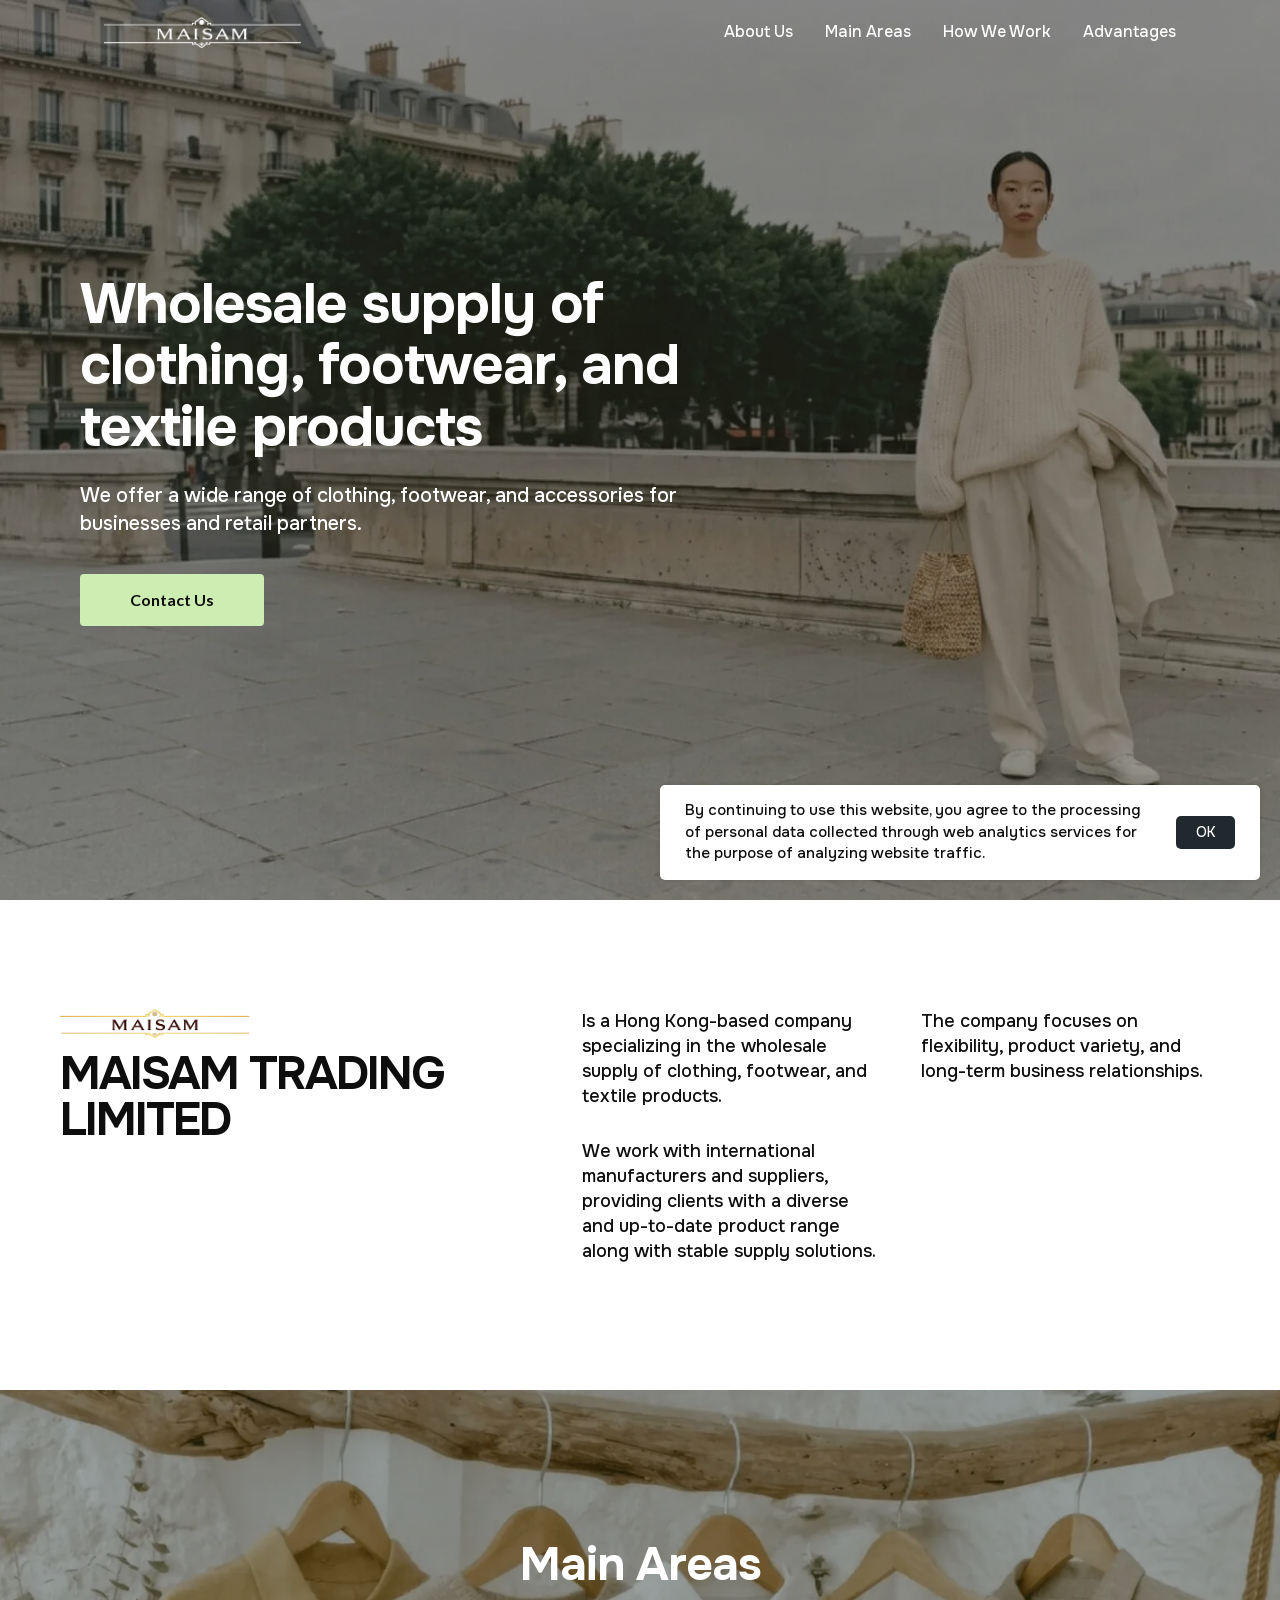
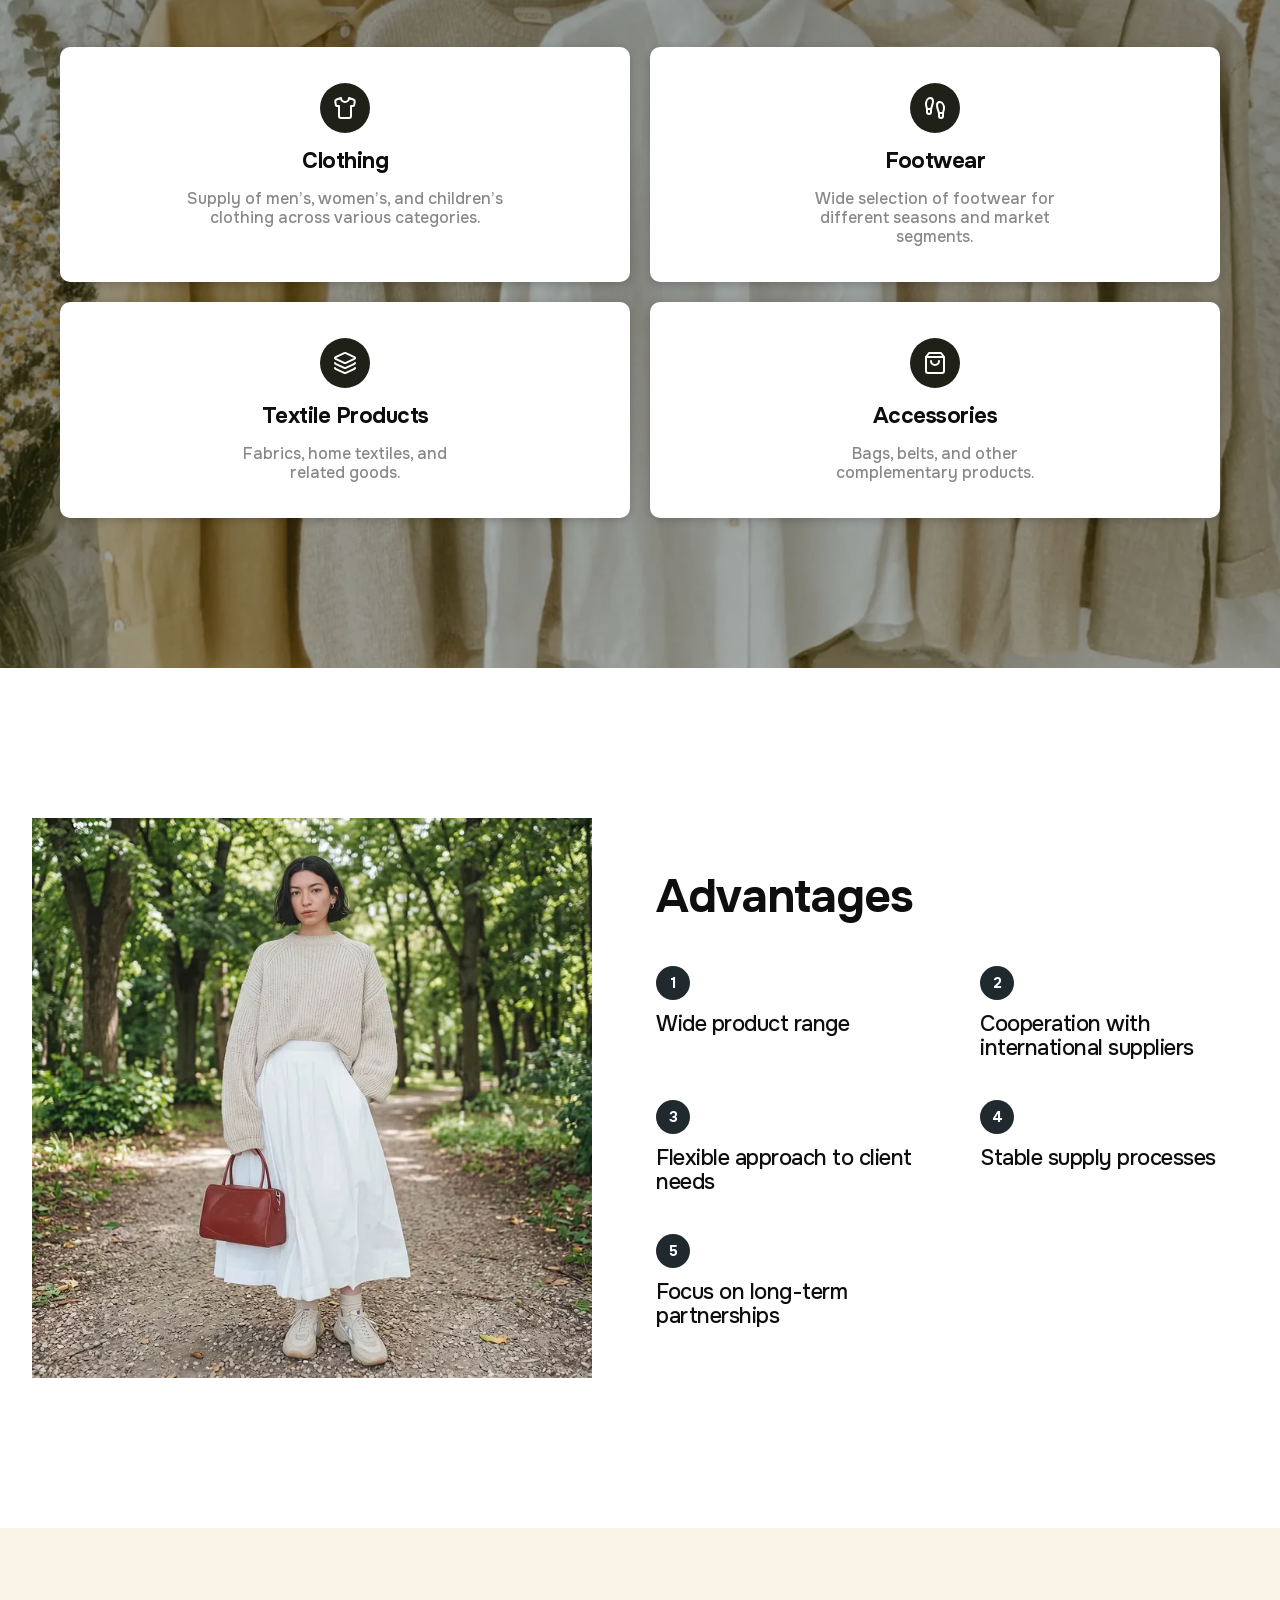
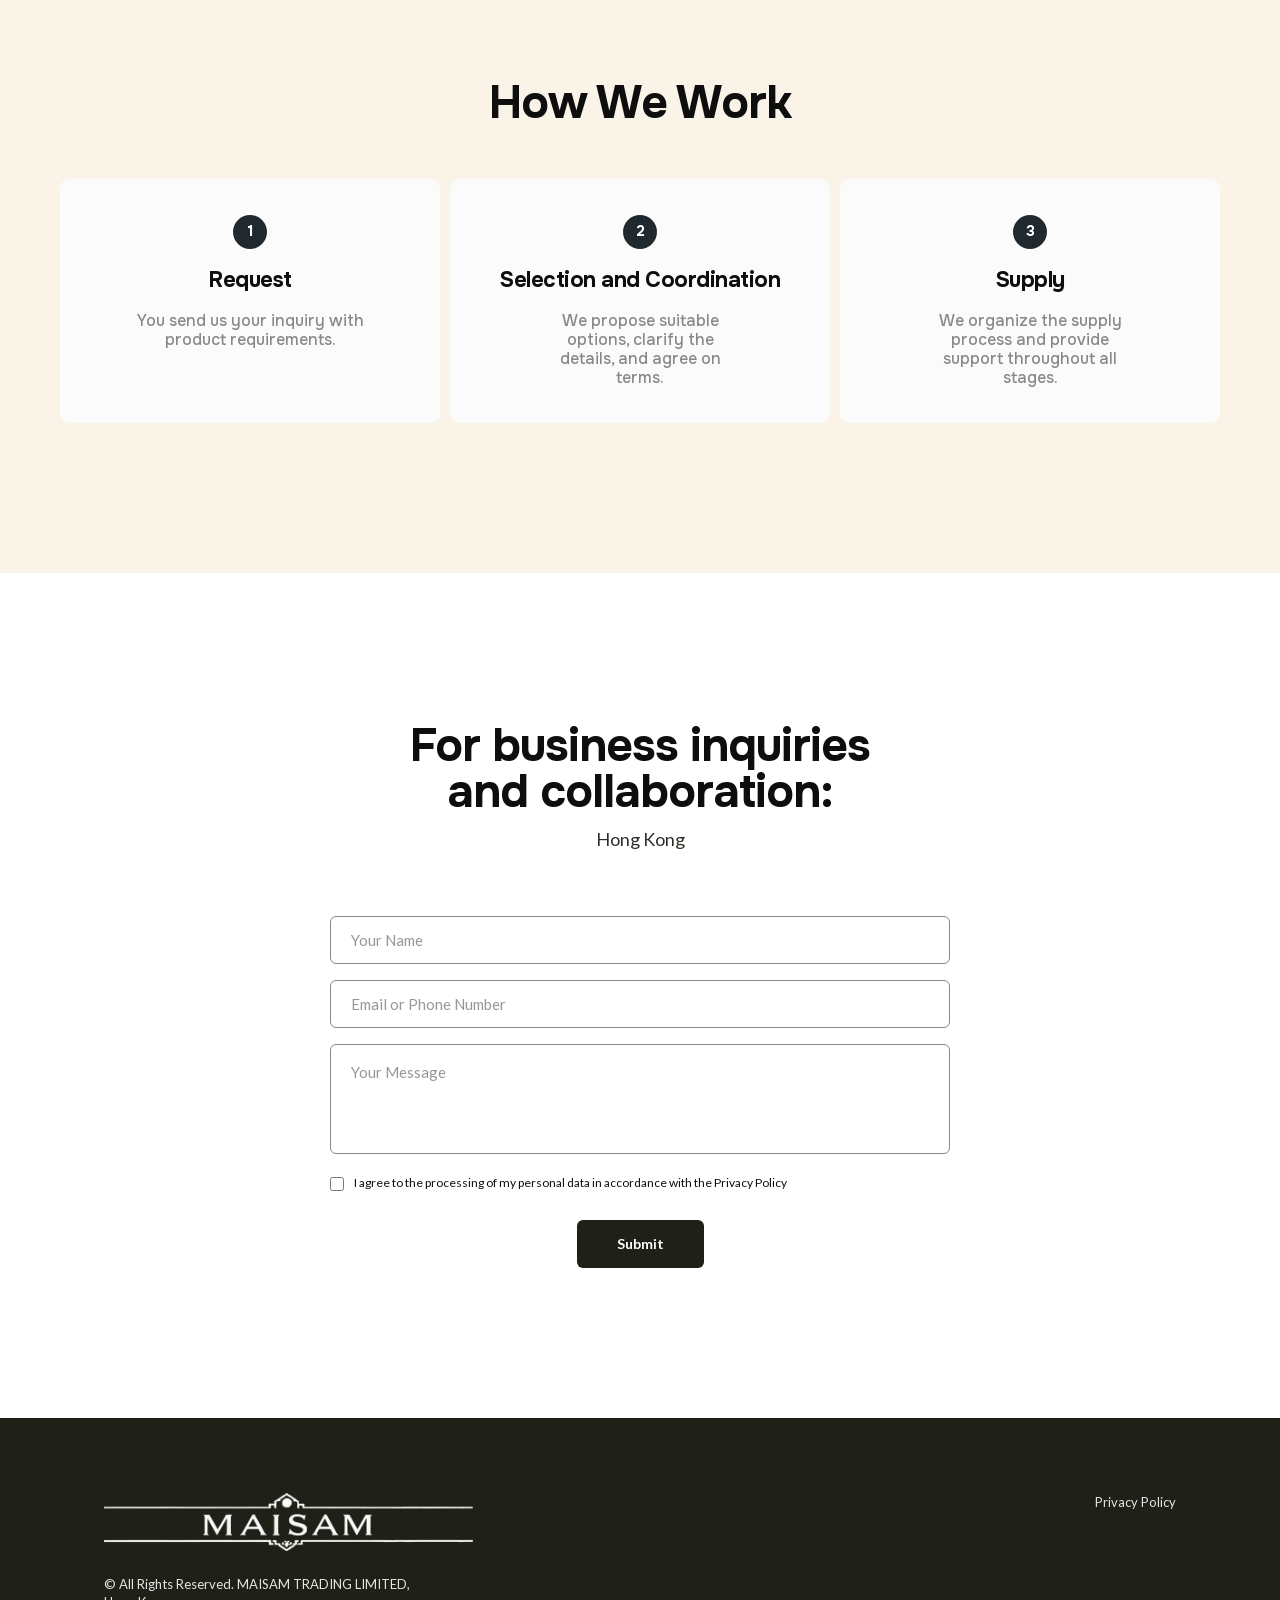
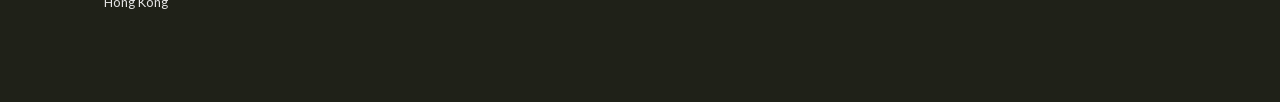
<file: index.html>
<!DOCTYPE html><!--o_X2_jRuFlcL_bg44ejS1--><html lang="en" class="__variable_9d506d __variable_97b0d3"><head><meta charSet="utf-8"/><meta name="viewport" content="width=device-width, initial-scale=1"/><link rel="preload" href="/_next/static/media/4de1fea1a954a5b6-s.p.woff2" as="font" crossorigin="" type="font/woff2"/><link rel="preload" href="/_next/static/media/6d664cce900333ee-s.p.woff2" as="font" crossorigin="" type="font/woff2"/><link rel="preload" href="/_next/static/media/cd87a8f174d93ac6-s.p.woff2" as="font" crossorigin="" type="font/woff2"/><link rel="preload" as="image" href="/logo.png"/><link rel="stylesheet" href="/_next/static/css/978085e27e928b7a.css" data-precedence="next"/><link rel="preload" as="script" fetchPriority="low" href="/_next/static/chunks/webpack-44fa5e1c22cd8baa.js"/><script src="/_next/static/chunks/4bd1b696-c023c6e3521b1417.js" async=""></script><script src="/_next/static/chunks/255-aaafc19c72668c72.js" async=""></script><script src="/_next/static/chunks/main-app-dec2bbbfc10f2d67.js" async=""></script><script src="/_next/static/chunks/727-47b2d30f4c580289.js" async=""></script><script src="/_next/static/chunks/app/page-6190c4f27eaf99b1.js" async=""></script><meta name="next-size-adjust" content=""/><meta name="theme-color" content="#0e0e0e"/><title>MAISAM TRADING LIMITED — Wholesale Textile and Apparel Trading</title><meta name="description" content="Hong Kong-based company specializing in wholesale supply of clothing, footwear, textile products, and accessories to international markets."/><link rel="canonical" href="https://maisam.hk"/><meta property="og:title" content="MAISAM TRADING LIMITED — Wholesale Textile and Apparel Trading"/><meta property="og:description" content="Hong Kong-based company specializing in wholesale supply of clothing, footwear, textile products, and accessories to international markets."/><meta property="og:url" content="https://maisam.hk"/><meta property="og:image" content="https://maisam.hk/og.jpg"/><meta property="og:type" content="website"/><meta name="twitter:card" content="summary_large_image"/><meta name="twitter:title" content="MAISAM TRADING LIMITED — Wholesale Textile and Apparel Trading"/><meta name="twitter:description" content="Hong Kong-based company specializing in wholesale supply of clothing, footwear, textile products, and accessories to international markets."/><meta name="twitter:image" content="https://maisam.hk/og.jpg"/><link rel="icon" href="/favicon.ico" sizes="any"/><link rel="icon" href="/icon.png" type="image/png" sizes="32x32"/><link rel="apple-touch-icon" href="/apple-touch-icon.png" sizes="180x180"/><script src="/_next/static/chunks/polyfills-42372ed130431b0a.js" noModule=""></script></head><body class="font-body antialiased"><div hidden=""><!--$--><!--/$--></div><header class="fixed top-0 left-0 z-50 w-full transition-all duration-200 ease-out bg-transparent"><nav class="mx-auto flex h-16 max-w-[1200px] items-center justify-between px-5 md:px-16"><a class="flex items-center" aria-label="MAISAM" href="/"><img alt="MAISAM" width="407" height="64" decoding="async" data-nimg="1" class="h-[31px] w-auto" style="color:transparent" src="/logo.png"/></a><div class="hidden items-center gap-8 md:flex"><a class="font-heading text-[16px] font-normal text-ink-light transition-colors hover:text-cta" href="#about">About Us</a><a class="font-heading text-[16px] font-normal text-ink-light transition-colors hover:text-cta" href="#services">Main Areas</a><a class="font-heading text-[16px] font-normal text-ink-light transition-colors hover:text-cta" href="#how-we-work">How We Work</a><a class="font-heading text-[16px] font-normal text-ink-light transition-colors hover:text-cta" href="#why-us">Advantages</a></div><button class="-mr-3 rounded-lg p-3 text-ink-light transition-colors active:bg-white/5 md:hidden" aria-label="Open menu" aria-expanded="false" aria-controls="mobile-menu"><svg xmlns="http://www.w3.org/2000/svg" width="24" height="24" viewBox="0 0 24 24" fill="none" stroke="currentColor" stroke-width="2" stroke-linecap="round" stroke-linejoin="round" class="lucide lucide-menu" aria-hidden="true"><path d="M4 12h16"></path><path d="M4 18h16"></path><path d="M4 6h16"></path></svg></button></nav><div id="mobile-menu" aria-hidden="true" class="overflow-hidden bg-navy-950/95 backdrop-blur-[12px] transition-[max-height,opacity] duration-200 ease-out motion-reduce:transition-none md:hidden max-h-0 opacity-0"><div class="flex flex-col gap-1 px-5 pb-10 pt-2"><a tabindex="-1" class="-mx-2 block rounded-lg px-2 py-3 font-body text-[16px] font-medium text-ink-light transition-colors active:bg-white/5" href="#about">About Us</a><a tabindex="-1" class="-mx-2 block rounded-lg px-2 py-3 font-body text-[16px] font-medium text-ink-light transition-colors active:bg-white/5" href="#services">Main Areas</a><a tabindex="-1" class="-mx-2 block rounded-lg px-2 py-3 font-body text-[16px] font-medium text-ink-light transition-colors active:bg-white/5" href="#how-we-work">How We Work</a><a tabindex="-1" class="-mx-2 block rounded-lg px-2 py-3 font-body text-[16px] font-medium text-ink-light transition-colors active:bg-white/5" href="#why-us">Advantages</a><a tabindex="-1" class="mt-3 flex h-[52px] w-full items-center justify-center rounded-sm bg-cta font-body text-[16px] font-semibold text-navy-950 transition-all duration-200 ease-out hover:bg-cta-hover active:scale-[0.98]" href="#contacts">Contact Us</a></div></div></header><main><section id="hero" class="relative flex min-h-svh items-center overflow-hidden bg-navy-950"><div aria-hidden="true" class="absolute inset-0 bg-cover bg-right md:bg-center md:bg-fixed" style="background-image:url(&#x27;/hero.webp&#x27;)"></div><div aria-hidden="true" class="absolute inset-0" style="background:linear-gradient(rgba(0,0,0,0.4), rgba(0,0,0,0.3))"></div><div class="relative z-10 mx-auto w-full max-w-[1200px] px-5 py-16 md:px-10 md:py-24"><div class="hero-animate flex max-w-[660px] flex-col gap-6"><h1 class="font-heading text-[32px] font-bold leading-[39px] tracking-[-1px] text-ink-light md:text-[44px] md:leading-[1.1] md:tracking-[-0.01em] lg:text-[56px] lg:leading-[1.1] lg:tracking-[-1px]">Wholesale supply of clothing, footwear, and textile products</h1><p class="max-w-[600px] font-heading text-[16px] font-normal leading-[22px] text-ink-light md:text-[20px] md:font-normal md:leading-[1.4]">We offer a wide range of clothing, footwear, and accessories for businesses and retail partners.</p><div class="pt-3"><a class="inline-flex h-[52px] items-center justify-center rounded-sm bg-cta px-[50px] font-body text-[16px] font-semibold text-navy-950 transition-all duration-200 ease-out hover:scale-[1.02] hover:bg-cta-hover" href="#contacts">Contact Us</a></div></div></div><a aria-label="Scroll to next section" aria-hidden="false" tabindex="0" class="absolute inset-x-0 bottom-6 mx-auto w-fit text-cta/70 transition-opacity duration-300 hover:text-cta md:hidden animate-scroll-hint" href="#services"><svg xmlns="http://www.w3.org/2000/svg" width="28" height="28" viewBox="0 0 24 24" fill="none" stroke="currentColor" stroke-width="1.5" stroke-linecap="round" stroke-linejoin="round" class="lucide lucide-chevron-down" aria-hidden="true"><path d="m6 9 6 6 6-6"></path></svg></a></section><div class="sr-hidden sr-mobile-on"><section id="about" class="scroll-mt-[48px] bg-white md:min-h-[490px]"><div class="mx-auto max-w-[1280px] px-[18px] py-16 md:px-[60px] md:pt-[109px] md:pb-[100px]"><div class="grid grid-cols-1 gap-y-8 md:grid-cols-[1fr_299px_299px] md:items-start md:gap-x-[40px] md:gap-y-0"><div><img alt="" loading="lazy" width="228" height="35" decoding="async" data-nimg="1" class="mb-2 h-[18px] w-[120px] md:mb-[13px] md:h-[29px] md:w-[190px]" style="color:transparent" src="/about-emblem.png"/><h2 class="whitespace-nowrap font-heading text-[clamp(24px,7.7vw,30px)] font-bold leading-[1] tracking-[-2px] text-ink md:whitespace-normal md:text-[46px] md:leading-[46px]">MAISAM TRADING LIMITED</h2></div><div class="flex flex-col gap-[30px]"><p class="font-heading text-[15px] font-normal leading-[21px] text-ink md:text-[18px] md:leading-[25px]">Is a Hong Kong-based company specializing in the wholesale supply of clothing, footwear, and textile products.</p><p class="font-heading text-[15px] font-normal leading-[21px] text-ink md:text-[18px] md:leading-[25px]">We work with international manufacturers and suppliers, providing clients with a diverse and up-to-date product range along with stable supply solutions.</p></div><div class="flex flex-col gap-[30px]"><p class="font-heading text-[15px] font-normal leading-[21px] text-ink md:text-[18px] md:leading-[25px]">The company focuses on flexibility, product variety, and long-term business relationships.</p></div></div></div></section></div><div class="sr-hidden"><section id="services" class="relative scroll-mt-[48px] overflow-hidden bg-navy-950"><div aria-hidden="true" class="absolute inset-0 bg-cover bg-center" style="background-image:url(&#x27;/main-areas.webp&#x27;)"></div><div aria-hidden="true" class="absolute inset-0" style="background:linear-gradient(rgba(0,0,0,0.3), rgba(0,0,0,0.2))"></div><div class="relative z-10 mx-auto flex max-w-[1240px] flex-col gap-10 px-5 py-16 md:gap-14 md:px-10 md:py-[150px]"><h2 class="text-center font-heading text-[32px] font-bold leading-[1.1] tracking-[-1px] text-ink-light md:text-[46px] md:leading-[1.1]">Main Areas</h2><div class="grid grid-cols-1 gap-[10px] md:grid-cols-2 md:gap-5"><div class="flex h-full flex-col items-center gap-2.5 rounded-[10px] bg-surface-card px-[30px] py-[28px] text-center shadow-[0_2px_8px_rgba(0,0,0,0.18)] transition-all duration-300 ease-out hover:-translate-y-0.5 hover:shadow-[0_6px_16px_rgba(0,0,0,0.22)] md:gap-4 md:px-20 md:py-9"><span class="inline-flex h-[50px] w-[50px] items-center justify-center rounded-full bg-navy-800"><svg xmlns="http://www.w3.org/2000/svg" width="24" height="24" viewBox="0 0 24 24" fill="none" stroke="currentColor" stroke-width="2" stroke-linecap="round" stroke-linejoin="round" class="lucide lucide-shirt text-ink-light" aria-hidden="true"><path d="M20.38 3.46 16 2a4 4 0 0 1-8 0L3.62 3.46a2 2 0 0 0-1.34 2.23l.58 3.47a1 1 0 0 0 .99.84H6v10c0 1.1.9 2 2 2h8a2 2 0 0 0 2-2V10h2.15a1 1 0 0 0 .99-.84l.58-3.47a2 2 0 0 0-1.34-2.23z"></path></svg></span><h3 class="font-heading text-[18px] font-bold leading-[20px] tracking-[-0.5px] text-ink md:text-[22px] md:leading-[1.1]">Clothing</h3><p class="max-w-[293px] font-heading text-[14px] font-normal leading-[17px] text-navy-400 md:text-[16px] md:leading-[19px]" style="max-width:320px">Supply of men’s, women’s, and children’s clothing across various categories.</p></div><div class="flex h-full flex-col items-center gap-2.5 rounded-[10px] bg-surface-card px-[30px] py-[28px] text-center shadow-[0_2px_8px_rgba(0,0,0,0.18)] transition-all duration-300 ease-out hover:-translate-y-0.5 hover:shadow-[0_6px_16px_rgba(0,0,0,0.22)] md:gap-4 md:px-20 md:py-9"><span class="inline-flex h-[50px] w-[50px] items-center justify-center rounded-full bg-navy-800"><svg xmlns="http://www.w3.org/2000/svg" width="24" height="24" viewBox="0 0 24 24" fill="none" stroke="currentColor" stroke-width="2" stroke-linecap="round" stroke-linejoin="round" class="lucide lucide-footprints text-ink-light" aria-hidden="true"><path d="M4 16v-2.38C4 11.5 2.97 10.5 3 8c.03-2.72 1.49-6 4.5-6C9.37 2 10 3.8 10 5.5c0 3.11-2 5.66-2 8.68V16a2 2 0 1 1-4 0Z"></path><path d="M20 20v-2.38c0-2.12 1.03-3.12 1-5.62-.03-2.72-1.49-6-4.5-6C14.63 6 14 7.8 14 9.5c0 3.11 2 5.66 2 8.68V20a2 2 0 1 0 4 0Z"></path><path d="M16 17h4"></path><path d="M4 13h4"></path></svg></span><h3 class="font-heading text-[18px] font-bold leading-[20px] tracking-[-0.5px] text-ink md:text-[22px] md:leading-[1.1]">Footwear</h3><p class="max-w-[293px] font-heading text-[14px] font-normal leading-[17px] text-navy-400 md:text-[16px] md:leading-[19px]" style="max-width:306px">Wide selection of footwear for different seasons and market segments.</p></div><div class="flex h-full flex-col items-center gap-2.5 rounded-[10px] bg-surface-card px-[30px] py-[28px] text-center shadow-[0_2px_8px_rgba(0,0,0,0.18)] transition-all duration-300 ease-out hover:-translate-y-0.5 hover:shadow-[0_6px_16px_rgba(0,0,0,0.22)] md:gap-4 md:px-20 md:py-9"><span class="inline-flex h-[50px] w-[50px] items-center justify-center rounded-full bg-navy-800"><svg xmlns="http://www.w3.org/2000/svg" width="24" height="24" viewBox="0 0 24 24" fill="none" stroke="currentColor" stroke-width="2" stroke-linecap="round" stroke-linejoin="round" class="lucide lucide-layers text-ink-light" aria-hidden="true"><path d="M12.83 2.18a2 2 0 0 0-1.66 0L2.6 6.08a1 1 0 0 0 0 1.83l8.58 3.91a2 2 0 0 0 1.66 0l8.58-3.9a1 1 0 0 0 0-1.83z"></path><path d="M2 12a1 1 0 0 0 .58.91l8.6 3.91a2 2 0 0 0 1.65 0l8.58-3.9A1 1 0 0 0 22 12"></path><path d="M2 17a1 1 0 0 0 .58.91l8.6 3.91a2 2 0 0 0 1.65 0l8.58-3.9A1 1 0 0 0 22 17"></path></svg></span><h3 class="font-heading text-[18px] font-bold leading-[20px] tracking-[-0.5px] text-ink md:text-[22px] md:leading-[1.1]">Textile Products</h3><p class="max-w-[293px] font-heading text-[14px] font-normal leading-[17px] text-navy-400 md:text-[16px] md:leading-[19px]" style="max-width:256px">Fabrics, home textiles, and related goods.</p></div><div class="flex h-full flex-col items-center gap-2.5 rounded-[10px] bg-surface-card px-[30px] py-[28px] text-center shadow-[0_2px_8px_rgba(0,0,0,0.18)] transition-all duration-300 ease-out hover:-translate-y-0.5 hover:shadow-[0_6px_16px_rgba(0,0,0,0.22)] md:gap-4 md:px-20 md:py-9"><span class="inline-flex h-[50px] w-[50px] items-center justify-center rounded-full bg-navy-800"><svg xmlns="http://www.w3.org/2000/svg" width="24" height="24" viewBox="0 0 24 24" fill="none" stroke="currentColor" stroke-width="2" stroke-linecap="round" stroke-linejoin="round" class="lucide lucide-shopping-bag text-ink-light" aria-hidden="true"><path d="M6 2 3 6v14a2 2 0 0 0 2 2h14a2 2 0 0 0 2-2V6l-3-4Z"></path><path d="M3 6h18"></path><path d="M16 10a4 4 0 0 1-8 0"></path></svg></span><h3 class="font-heading text-[18px] font-bold leading-[20px] tracking-[-0.5px] text-ink md:text-[22px] md:leading-[1.1]">Accessories</h3><p class="max-w-[293px] font-heading text-[14px] font-normal leading-[17px] text-navy-400 md:text-[16px] md:leading-[19px]" style="max-width:248px">Bags, belts, and other complementary products.</p></div></div></div></section></div><div class="sr-hidden"><section id="why-us" class="scroll-mt-[48px] bg-surface-card"><div class="mx-auto max-w-[1320px] py-0 md:max-w-[1320px] md:px-8 md:py-[150px] xl:py-[150px]"><div class="grid grid-cols-1 gap-6 lg:grid-cols-[560px_minmax(0,1fr)] lg:gap-16"><div aria-hidden="true" class="order-2 block aspect-square w-full bg-cover bg-center lg:order-1 lg:h-[560px] lg:w-[560px] lg:flex-shrink-0" style="background-image:url(&#x27;/advantages.webp&#x27;)"></div><div class="order-1 flex flex-col gap-8 px-5 pt-12 md:gap-10 md:px-0 md:pt-0 lg:order-2 lg:justify-center"><h2 class="font-heading text-[30px] font-bold leading-[38px] tracking-[-1px] text-ink md:text-[42px] md:leading-[58px] lg:text-[46px]">Advantages</h2><div class="grid grid-cols-2 gap-x-6 gap-y-7 md:gap-x-14 md:gap-y-10"><div class="flex flex-col gap-3"><span class="inline-flex h-[34px] w-[34px] items-center justify-center rounded-full bg-ink-strong font-heading text-[15px] font-bold text-ink-light">1</span><h3 class="font-heading text-[16px] font-medium leading-[18px] tracking-[-0.5px] text-ink md:max-w-[260px] md:text-[22px] md:leading-[24px]">Wide product range</h3></div><div class="flex flex-col gap-3"><span class="inline-flex h-[34px] w-[34px] items-center justify-center rounded-full bg-ink-strong font-heading text-[15px] font-bold text-ink-light">2</span><h3 class="font-heading text-[16px] font-medium leading-[18px] tracking-[-0.5px] text-ink md:max-w-[260px] md:text-[22px] md:leading-[24px]">Cooperation with international suppliers</h3></div><div class="flex flex-col gap-3"><span class="inline-flex h-[34px] w-[34px] items-center justify-center rounded-full bg-ink-strong font-heading text-[15px] font-bold text-ink-light">3</span><h3 class="font-heading text-[16px] font-medium leading-[18px] tracking-[-0.5px] text-ink md:max-w-[260px] md:text-[22px] md:leading-[24px]">Flexible approach to client needs</h3></div><div class="flex flex-col gap-3"><span class="inline-flex h-[34px] w-[34px] items-center justify-center rounded-full bg-ink-strong font-heading text-[15px] font-bold text-ink-light">4</span><h3 class="font-heading text-[16px] font-medium leading-[18px] tracking-[-0.5px] text-ink md:max-w-[260px] md:text-[22px] md:leading-[24px]">Stable supply processes</h3></div><div class="flex flex-col gap-3"><span class="inline-flex h-[34px] w-[34px] items-center justify-center rounded-full bg-ink-strong font-heading text-[15px] font-bold text-ink-light">5</span><h3 class="font-heading text-[16px] font-medium leading-[18px] tracking-[-0.5px] text-ink md:max-w-[260px] md:text-[22px] md:leading-[24px]">Focus on long-term partnerships</h3></div></div></div></div></div></section></div><div class="sr-hidden"><section id="how-we-work" class="scroll-mt-[48px] bg-surface-warm"><div class="mx-auto max-w-[1280px] px-5 py-12 md:px-[60px] md:py-[150px]"><h2 class="text-left font-heading text-[32px] font-bold leading-[1.1] tracking-[-1px] text-ink md:text-center md:text-[46px] md:leading-[1.1]">How We Work</h2><div class="mt-8 grid grid-cols-1 gap-[10px] md:mt-[50px] md:grid-cols-3 md:gap-[10px]"><div class="flex w-full flex-col items-center gap-2.5 rounded-[10px] bg-[#fbfbfb] px-[30px] py-[28px] text-center md:w-auto md:gap-4 md:px-[44px] md:py-9"><span class="inline-flex h-[34px] w-[34px] items-center justify-center rounded-full bg-ink-strong font-heading text-[15px] font-bold text-ink-light">1</span><h3 class="whitespace-nowrap font-heading text-[18px] font-bold leading-[24px] tracking-[-0.5px] text-ink md:text-[22px] md:leading-[30px]">Request</h3><p class="max-w-[220px] font-heading text-[14px] font-normal leading-[17px] text-navy-400 md:text-[16px] md:leading-[19px]" style="max-width:242px">You send us your inquiry with product requirements.</p></div><div class="flex w-full flex-col items-center gap-2.5 rounded-[10px] bg-[#fbfbfb] px-[30px] py-[28px] text-center md:w-auto md:gap-4 md:px-[44px] md:py-9"><span class="inline-flex h-[34px] w-[34px] items-center justify-center rounded-full bg-ink-strong font-heading text-[15px] font-bold text-ink-light">2</span><h3 class="whitespace-nowrap font-heading text-[18px] font-bold leading-[24px] tracking-[-0.5px] text-ink md:text-[22px] md:leading-[30px]">Selection and Coordination</h3><p class="max-w-[220px] font-heading text-[14px] font-normal leading-[17px] text-navy-400 md:text-[16px] md:leading-[19px]" style="max-width:200px">We propose suitable options, clarify the details, and agree on terms.</p></div><div class="flex w-full flex-col items-center gap-2.5 rounded-[10px] bg-[#fbfbfb] px-[30px] py-[28px] text-center md:w-auto md:gap-4 md:px-[44px] md:py-9"><span class="inline-flex h-[34px] w-[34px] items-center justify-center rounded-full bg-ink-strong font-heading text-[15px] font-bold text-ink-light">3</span><h3 class="whitespace-nowrap font-heading text-[18px] font-bold leading-[24px] tracking-[-0.5px] text-ink md:text-[22px] md:leading-[30px]">Supply</h3><p class="max-w-[220px] font-heading text-[14px] font-normal leading-[17px] text-navy-400 md:text-[16px] md:leading-[19px]" style="max-width:222px">We organize the supply process and provide support throughout all stages.</p></div></div></div></section></div><div class="sr-hidden"><section id="contacts" class="scroll-mt-[48px] bg-white"><div class="mx-auto flex max-w-[1200px] flex-col gap-12 px-5 py-20 md:gap-10 md:px-16 md:py-[150px] xl:gap-12"><div class="flex flex-col items-center gap-3 text-center"><h2 class="max-w-[380px] font-heading text-[32px] font-bold leading-[1] tracking-[-1px] text-ink md:max-w-[540px] md:text-[40px] lg:text-[46px]">For business inquiries and collaboration:</h2><p class="font-body text-[18px] leading-[1.4] text-ink-muted md:text-[18px]">Hong Kong</p></div><div class="mx-auto w-full max-w-[620px] pt-4"><form noValidate="" class="flex flex-col gap-4"><input type="hidden" name="access_key" value="60cec0ad-d7a1-42f8-8ff4-3a463df80fba"/><input type="hidden" name="subject" value="New inquiry from the MAISAM website"/><input type="checkbox" class="hidden" tabindex="-1" autoComplete="off" aria-hidden="true" name="botcheck"/><div class="flex flex-col"><input id="name" type="text" aria-label="Your Name" placeholder="Your Name" required="" class="w-full rounded-[3px] border bg-transparent px-5 font-body text-[16px] text-ink placeholder:text-ink-faint focus:outline-none md:rounded-md md:px-5 md:text-[15px] border-navy-400 focus:border-ink/40 h-[60px] md:h-12" name="name"/></div><div class="flex flex-col"><input id="contact" type="text" aria-label="Email or Phone Number" placeholder="Email or Phone Number" required="" class="w-full rounded-[3px] border bg-transparent px-5 font-body text-[16px] text-ink placeholder:text-ink-faint focus:outline-none md:rounded-md md:px-5 md:text-[15px] border-navy-400 focus:border-ink/40 h-[60px] md:h-12" name="contact"/></div><div class="flex flex-col"><textarea id="message" name="message" aria-label="Your Message" placeholder="Your Message" rows="4" class="w-full rounded-[3px] border bg-transparent px-5 font-body text-[16px] text-ink placeholder:text-ink-faint focus:outline-none md:rounded-md md:px-5 md:text-[15px] border-navy-400 focus:border-ink/40 h-[120px] resize-none py-4 md:h-[110px]"></textarea></div><div class="flex flex-col"><label class="flex items-start gap-2.5 pt-1 text-left"><input type="checkbox" required="" class="mt-[3px] h-[14px] w-[14px] accent-ink" name="agree"/><span class="font-body text-[12px] leading-[1.5] text-ink">I agree to the processing of my personal data in accordance with the Privacy Policy</span></label></div><div class="flex justify-center pt-3"><button type="submit" class="inline-flex h-[60px] w-full items-center justify-center rounded-[3px] bg-navy-800 px-10 font-body text-[16px] font-semibold text-ink-light transition-colors hover:opacity-90 md:h-12 md:w-auto md:rounded-md md:text-[14px]">Submit</button></div></form></div></div></section></div></main><footer class="bg-navy-800"><div class="mx-auto flex max-w-[1200px] flex-col items-center gap-6 px-5 py-12 text-center md:flex-row md:items-start md:justify-between md:gap-12 md:px-16 md:pt-[75px] md:pb-[90px] md:text-left"><div class="flex flex-col items-center gap-5 md:items-start md:gap-6"><img alt="MAISAM" loading="lazy" width="407" height="64" decoding="async" data-nimg="1" class="h-[58px] w-auto" style="color:transparent" src="/logo.png"/><p class="max-w-[335px] whitespace-pre-line font-body text-[12px] text-[#fbfbfb] md:text-[13px] md:text-ink-light-muted" style="line-height:18.6px">© All Rights Reserved. MAISAM TRADING LIMITED,
Hong Kong</p></div><div class="flex flex-col items-center gap-2 md:items-end md:gap-3"><span class="font-body text-[12px] text-[#fbfbfb] md:text-[13px] md:text-ink-light-muted">Privacy Policy</span></div></div></footer><!--$--><!--/$--><script src="/_next/static/chunks/webpack-44fa5e1c22cd8baa.js" id="_R_" async=""></script><script>(self.__next_f=self.__next_f||[]).push([0])</script><script>self.__next_f.push([1,"1:\"$Sreact.fragment\"\n2:I[9766,[],\"\"]\n3:I[8924,[],\"\"]\n4:I[1149,[\"727\",\"static/chunks/727-47b2d30f4c580289.js\",\"974\",\"static/chunks/app/page-6190c4f27eaf99b1.js\"],\"NavBar\"]\n5:I[2619,[\"727\",\"static/chunks/727-47b2d30f4c580289.js\",\"974\",\"static/chunks/app/page-6190c4f27eaf99b1.js\"],\"\"]\n6:I[8854,[\"727\",\"static/chunks/727-47b2d30f4c580289.js\",\"974\",\"static/chunks/app/page-6190c4f27eaf99b1.js\"],\"HeroScrollHint\"]\n7:I[6985,[\"727\",\"static/chunks/727-47b2d30f4c580289.js\",\"974\",\"static/chunks/app/page-6190c4f27eaf99b1.js\"],\"ScrollReveal\"]\n8:I[1356,[\"727\",\"static/chunks/727-47b2d30f4c580289.js\",\"974\",\"static/chunks/app/page-6190c4f27eaf99b1.js\"],\"Image\"]\n14:I[7150,[],\"\"]\n:HL[\"/_next/static/media/4de1fea1a954a5b6-s.p.woff2\",\"font\",{\"crossOrigin\":\"\",\"type\":\"font/woff2\"}]\n:HL[\"/_next/static/media/6d664cce900333ee-s.p.woff2\",\"font\",{\"crossOrigin\":\"\",\"type\":\"font/woff2\"}]\n:HL[\"/_next/static/media/cd87a8f174d93ac6-s.p.woff2\",\"font\",{\"crossOrigin\":\"\",\"type\":\"font/woff2\"}]\n:HL[\"/_next/static/css/978085e27e928b7a.css\",\"style\"]\n"])</script><script>self.__next_f.push([1,"0:{\"P\":null,\"b\":\"o-X2-jRuFlcL_bg44ejS1\",\"p\":\"\",\"c\":[\"\",\"\"],\"i\":false,\"f\":[[[\"\",{\"children\":[\"__PAGE__\",{}]},\"$undefined\",\"$undefined\",true],[\"\",[\"$\",\"$1\",\"c\",{\"children\":[[[\"$\",\"link\",\"0\",{\"rel\":\"stylesheet\",\"href\":\"/_next/static/css/978085e27e928b7a.css\",\"precedence\":\"next\",\"crossOrigin\":\"$undefined\",\"nonce\":\"$undefined\"}]],[\"$\",\"html\",null,{\"lang\":\"en\",\"className\":\"__variable_9d506d __variable_97b0d3\",\"children\":[\"$\",\"body\",null,{\"className\":\"font-body antialiased\",\"children\":[\"$\",\"$L2\",null,{\"parallelRouterKey\":\"children\",\"error\":\"$undefined\",\"errorStyles\":\"$undefined\",\"errorScripts\":\"$undefined\",\"template\":[\"$\",\"$L3\",null,{}],\"templateStyles\":\"$undefined\",\"templateScripts\":\"$undefined\",\"notFound\":[[[\"$\",\"title\",null,{\"children\":\"404: This page could not be found.\"}],[\"$\",\"div\",null,{\"style\":{\"fontFamily\":\"system-ui,\\\"Segoe UI\\\",Roboto,Helvetica,Arial,sans-serif,\\\"Apple Color Emoji\\\",\\\"Segoe UI Emoji\\\"\",\"height\":\"100vh\",\"textAlign\":\"center\",\"display\":\"flex\",\"flexDirection\":\"column\",\"alignItems\":\"center\",\"justifyContent\":\"center\"},\"children\":[\"$\",\"div\",null,{\"children\":[[\"$\",\"style\",null,{\"dangerouslySetInnerHTML\":{\"__html\":\"body{color:#000;background:#fff;margin:0}.next-error-h1{border-right:1px solid rgba(0,0,0,.3)}@media (prefers-color-scheme:dark){body{color:#fff;background:#000}.next-error-h1{border-right:1px solid rgba(255,255,255,.3)}}\"}}],[\"$\",\"h1\",null,{\"className\":\"next-error-h1\",\"style\":{\"display\":\"inline-block\",\"margin\":\"0 20px 0 0\",\"padding\":\"0 23px 0 0\",\"fontSize\":24,\"fontWeight\":500,\"verticalAlign\":\"top\",\"lineHeight\":\"49px\"},\"children\":404}],[\"$\",\"div\",null,{\"style\":{\"display\":\"inline-block\"},\"children\":[\"$\",\"h2\",null,{\"style\":{\"fontSize\":14,\"fontWeight\":400,\"lineHeight\":\"49px\",\"margin\":0},\"children\":\"This page could not be found.\"}]}]]}]}]],[]],\"forbidden\":\"$undefined\",\"unauthorized\":\"$undefined\"}]}]}]]}],{\"children\":[\"__PAGE__\",[\"$\",\"$1\",\"c\",{\"children\":[[[\"$\",\"$L4\",null,{\"brand\":\"MAISAM\",\"logoSrc\":\"/logo.png\",\"links\":[{\"label\":\"About Us\",\"href\":\"#about\"},{\"label\":\"Main Areas\",\"href\":\"#services\"},{\"label\":\"How We Work\",\"href\":\"#how-we-work\"},{\"label\":\"Advantages\",\"href\":\"#why-us\"}],\"ctaLabel\":\"Contact Us\",\"ctaHref\":\"#contacts\"}],[\"$\",\"main\",null,{\"children\":[[\"$\",\"section\",null,{\"id\":\"hero\",\"className\":\"relative flex min-h-svh items-center overflow-hidden bg-navy-950\",\"children\":[[\"$\",\"div\",null,{\"aria-hidden\":true,\"className\":\"absolute inset-0 bg-cover bg-right md:bg-center md:bg-fixed\",\"style\":{\"backgroundImage\":\"url('/hero.webp')\"}}],[\"$\",\"div\",null,{\"aria-hidden\":true,\"className\":\"absolute inset-0\",\"style\":{\"background\":\"linear-gradient(rgba(0,0,0,0.4), rgba(0,0,0,0.3))\"}}],[\"$\",\"div\",null,{\"className\":\"relative z-10 mx-auto w-full max-w-[1200px] px-5 py-16 md:px-10 md:py-24\",\"children\":[\"$\",\"div\",null,{\"className\":\"hero-animate flex max-w-[660px] flex-col gap-6\",\"children\":[[\"$\",\"h1\",null,{\"className\":\"font-heading text-[32px] font-bold leading-[39px] tracking-[-1px] text-ink-light md:text-[44px] md:leading-[1.1] md:tracking-[-0.01em] lg:text-[56px] lg:leading-[1.1] lg:tracking-[-1px]\",\"children\":\"Wholesale supply of clothing, footwear, and textile products\"}],[\"$\",\"p\",null,{\"className\":\"max-w-[600px] font-heading text-[16px] font-normal leading-[22px] text-ink-light md:text-[20px] md:font-normal md:leading-[1.4]\",\"children\":\"We offer a wide range of clothing, footwear, and accessories for businesses and retail partners.\"}],[\"$\",\"div\",null,{\"className\":\"pt-3\",\"children\":[\"$\",\"$L5\",null,{\"href\":\"#contacts\",\"className\":\"inline-flex h-[52px] items-center justify-center rounded-sm bg-cta px-[50px] font-body text-[16px] font-semibold text-navy-950 transition-all duration-200 ease-out hover:scale-[1.02] hover:bg-cta-hover\",\"children\":\"Contact Us\"}]}]]}]}],[\"$\",\"$L6\",null,{}]]}],[\"$\",\"$L7\",null,{\"className\":\"sr-mobile-on\",\"children\":[\"$\",\"section\",null,{\"id\":\"about\",\"className\":\"scroll-mt-[48px] bg-white md:min-h-[490px]\",\"children\":[\"$\",\"div\",null,{\"className\":\"mx-auto max-w-[1280px] px-[18px] py-16 md:px-[60px] md:pt-[109px] md:pb-[100px]\",\"children\":[\"$\",\"div\",null,{\"className\":\"grid grid-cols-1 gap-y-8 md:grid-cols-[1fr_299px_299px] md:items-start md:gap-x-[40px] md:gap-y-0\",\"children\":[[\"$\",\"div\",null,{\"children\":[[\"$\",\"$L8\",null,{\"src\":\"/about-emblem.png\",\"alt\":\"\",\"width\":228,\"height\":35,\"className\":\"mb-2 h-[18px] w-[120px] md:mb-[13px] md:h-[29px] md:w-[190px]\"}],\"$L9\"]}],\"$La\",\"$Lb\"]}]}]}]}],\"$Lc\",\"$Ld\",\"$Le\",\"$Lf\"]}],\"$L10\",\"$L11\"],null,\"$L12\"]}],{},null,false]},null,false],\"$L13\",false]],\"m\":\"$undefined\",\"G\":[\"$14\",[]],\"s\":false,\"S\":true}\n"])</script><script>self.__next_f.push([1,"19:I[6986,[\"727\",\"static/chunks/727-47b2d30f4c580289.js\",\"974\",\"static/chunks/app/page-6190c4f27eaf99b1.js\"],\"ContactsSection\"]\n1a:I[5055,[\"727\",\"static/chunks/727-47b2d30f4c580289.js\",\"974\",\"static/chunks/app/page-6190c4f27eaf99b1.js\"],\"CookieBanner\"]\n1b:I[4431,[],\"OutletBoundary\"]\n1d:I[5278,[],\"AsyncMetadataOutlet\"]\n1f:I[4431,[],\"ViewportBoundary\"]\n21:I[4431,[],\"MetadataBoundary\"]\n22:\"$Sreact.suspense\"\n9:[\"$\",\"h2\",null,{\"className\":\"whitespace-nowrap font-heading text-[clamp(24px,7.7vw,30px)] font-bold leading-[1] tracking-[-2px] text-ink md:whitespace-normal md:text-[46px] md:leading-[46px]\",\"children\":\"MAISAM TRADING LIMITED\"}]\na:[\"$\",\"div\",null,{\"className\":\"flex flex-col gap-[30px]\",\"children\":[[\"$\",\"p\",null,{\"className\":\"font-heading text-[15px] font-normal leading-[21px] text-ink md:text-[18px] md:leading-[25px]\",\"children\":\"Is a Hong Kong-based company specializing in the wholesale supply of clothing, footwear, and textile products.\"}],[\"$\",\"p\",null,{\"className\":\"font-heading text-[15px] font-normal leading-[21px] text-ink md:text-[18px] md:leading-[25px]\",\"children\":\"We work with international manufacturers and suppliers, providing clients with a diverse and up-to-date product range along with stable supply solutions.\"}]]}]\nb:[\"$\",\"div\",null,{\"className\":\"flex flex-col gap-[30px]\",\"children\":[\"$\",\"p\",null,{\"className\":\"font-heading text-[15px] font-normal leading-[21px] text-ink md:text-[18px] md:leading-[25px]\",\"children\":\"The company focuses on flexibility, product variety, and long-term business relationships.\"}]}]\n"])</script><script>self.__next_f.push([1,"c:[\"$\",\"$L7\",null,{\"children\":[\"$\",\"section\",null,{\"id\":\"services\",\"className\":\"relative scroll-mt-[48px] overflow-hidden bg-navy-950\",\"children\":[[\"$\",\"div\",null,{\"aria-hidden\":true,\"className\":\"absolute inset-0 bg-cover bg-center\",\"style\":{\"backgroundImage\":\"url('/main-areas.webp')\"}}],[\"$\",\"div\",null,{\"aria-hidden\":true,\"className\":\"absolute inset-0\",\"style\":{\"background\":\"linear-gradient(rgba(0,0,0,0.3), rgba(0,0,0,0.2))\"}}],[\"$\",\"div\",null,{\"className\":\"relative z-10 mx-auto flex max-w-[1240px] flex-col gap-10 px-5 py-16 md:gap-14 md:px-10 md:py-[150px]\",\"children\":[[\"$\",\"h2\",null,{\"className\":\"text-center font-heading text-[32px] font-bold leading-[1.1] tracking-[-1px] text-ink-light md:text-[46px] md:leading-[1.1]\",\"children\":\"Main Areas\"}],[\"$\",\"div\",null,{\"className\":\"grid grid-cols-1 gap-[10px] md:grid-cols-2 md:gap-5\",\"children\":[[\"$\",\"div\",\"Clothing\",{\"className\":\"flex h-full flex-col items-center gap-2.5 rounded-[10px] bg-surface-card px-[30px] py-[28px] text-center shadow-[0_2px_8px_rgba(0,0,0,0.18)] transition-all duration-300 ease-out hover:-translate-y-0.5 hover:shadow-[0_6px_16px_rgba(0,0,0,0.22)] md:gap-4 md:px-20 md:py-9\",\"children\":[[\"$\",\"span\",null,{\"className\":\"inline-flex h-[50px] w-[50px] items-center justify-center rounded-full bg-navy-800\",\"children\":[\"$\",\"svg\",null,{\"ref\":\"$undefined\",\"xmlns\":\"http://www.w3.org/2000/svg\",\"width\":24,\"height\":24,\"viewBox\":\"0 0 24 24\",\"fill\":\"none\",\"stroke\":\"currentColor\",\"strokeWidth\":2,\"strokeLinecap\":\"round\",\"strokeLinejoin\":\"round\",\"className\":\"lucide lucide-shirt text-ink-light\",\"aria-hidden\":\"true\",\"children\":[[\"$\",\"path\",\"1wgbhj\",{\"d\":\"M20.38 3.46 16 2a4 4 0 0 1-8 0L3.62 3.46a2 2 0 0 0-1.34 2.23l.58 3.47a1 1 0 0 0 .99.84H6v10c0 1.1.9 2 2 2h8a2 2 0 0 0 2-2V10h2.15a1 1 0 0 0 .99-.84l.58-3.47a2 2 0 0 0-1.34-2.23z\"}],\"$undefined\"]}]}],[\"$\",\"h3\",null,{\"className\":\"font-heading text-[18px] font-bold leading-[20px] tracking-[-0.5px] text-ink md:text-[22px] md:leading-[1.1]\",\"children\":\"Clothing\"}],[\"$\",\"p\",null,{\"className\":\"max-w-[293px] font-heading text-[14px] font-normal leading-[17px] text-navy-400 md:text-[16px] md:leading-[19px]\",\"style\":{\"maxWidth\":\"320px\"},\"children\":\"Supply of men’s, women’s, and children’s clothing across various categories.\"}]]}],[\"$\",\"div\",\"Footwear\",{\"className\":\"flex h-full flex-col items-center gap-2.5 rounded-[10px] bg-surface-card px-[30px] py-[28px] text-center shadow-[0_2px_8px_rgba(0,0,0,0.18)] transition-all duration-300 ease-out hover:-translate-y-0.5 hover:shadow-[0_6px_16px_rgba(0,0,0,0.22)] md:gap-4 md:px-20 md:py-9\",\"children\":[[\"$\",\"span\",null,{\"className\":\"inline-flex h-[50px] w-[50px] items-center justify-center rounded-full bg-navy-800\",\"children\":[\"$\",\"svg\",null,{\"ref\":\"$undefined\",\"xmlns\":\"http://www.w3.org/2000/svg\",\"width\":24,\"height\":24,\"viewBox\":\"0 0 24 24\",\"fill\":\"none\",\"stroke\":\"currentColor\",\"strokeWidth\":2,\"strokeLinecap\":\"round\",\"strokeLinejoin\":\"round\",\"className\":\"lucide lucide-footprints text-ink-light\",\"aria-hidden\":\"true\",\"children\":[[\"$\",\"path\",\"1dudjm\",{\"d\":\"M4 16v-2.38C4 11.5 2.97 10.5 3 8c.03-2.72 1.49-6 4.5-6C9.37 2 10 3.8 10 5.5c0 3.11-2 5.66-2 8.68V16a2 2 0 1 1-4 0Z\"}],[\"$\",\"path\",\"l2t8xc\",{\"d\":\"M20 20v-2.38c0-2.12 1.03-3.12 1-5.62-.03-2.72-1.49-6-4.5-6C14.63 6 14 7.8 14 9.5c0 3.11 2 5.66 2 8.68V20a2 2 0 1 0 4 0Z\"}],[\"$\",\"path\",\"1dejxt\",{\"d\":\"M16 17h4\"}],[\"$\",\"path\",\"1bwh8b\",{\"d\":\"M4 13h4\"}],\"$undefined\"]}]}],[\"$\",\"h3\",null,{\"className\":\"font-heading text-[18px] font-bold leading-[20px] tracking-[-0.5px] text-ink md:text-[22px] md:leading-[1.1]\",\"children\":\"Footwear\"}],[\"$\",\"p\",null,{\"className\":\"max-w-[293px] font-heading text-[14px] font-normal leading-[17px] text-navy-400 md:text-[16px] md:leading-[19px]\",\"style\":{\"maxWidth\":\"306px\"},\"children\":\"Wide selection of footwear for different seasons and market segments.\"}]]}],[\"$\",\"div\",\"Textile Products\",{\"className\":\"flex h-full flex-col items-center gap-2.5 rounded-[10px] bg-surface-card px-[30px] py-[28px] text-center shadow-[0_2px_8px_rgba(0,0,0,0.18)] transition-all duration-300 ease-out hover:-translate-y-0.5 hover:shadow-[0_6px_16px_rgba(0,0,0,0.22)] md:gap-4 md:px-20 md:py-9\",\"children\":[\"$L15\",\"$L16\",\"$L17\"]}],\"$L18\"]}]]}]]}]}]\n"])</script><script>self.__next_f.push([1,"d:[\"$\",\"$L7\",null,{\"children\":[\"$\",\"section\",null,{\"id\":\"why-us\",\"className\":\"scroll-mt-[48px] bg-surface-card\",\"children\":[\"$\",\"div\",null,{\"className\":\"mx-auto max-w-[1320px] py-0 md:max-w-[1320px] md:px-8 md:py-[150px] xl:py-[150px]\",\"children\":[\"$\",\"div\",null,{\"className\":\"grid grid-cols-1 gap-6 lg:grid-cols-[560px_minmax(0,1fr)] lg:gap-16\",\"children\":[[\"$\",\"div\",null,{\"aria-hidden\":true,\"className\":\"order-2 block aspect-square w-full bg-cover bg-center lg:order-1 lg:h-[560px] lg:w-[560px] lg:flex-shrink-0\",\"style\":{\"backgroundImage\":\"url('/advantages.webp')\"}}],[\"$\",\"div\",null,{\"className\":\"order-1 flex flex-col gap-8 px-5 pt-12 md:gap-10 md:px-0 md:pt-0 lg:order-2 lg:justify-center\",\"children\":[[\"$\",\"h2\",null,{\"className\":\"font-heading text-[30px] font-bold leading-[38px] tracking-[-1px] text-ink md:text-[42px] md:leading-[58px] lg:text-[46px]\",\"children\":\"Advantages\"}],[\"$\",\"div\",null,{\"className\":\"grid grid-cols-2 gap-x-6 gap-y-7 md:gap-x-14 md:gap-y-10\",\"children\":[[\"$\",\"div\",\"Wide product range\",{\"className\":\"flex flex-col gap-3\",\"children\":[[\"$\",\"span\",null,{\"className\":\"inline-flex h-[34px] w-[34px] items-center justify-center rounded-full bg-ink-strong font-heading text-[15px] font-bold text-ink-light\",\"children\":1}],[\"$\",\"h3\",null,{\"className\":\"font-heading text-[16px] font-medium leading-[18px] tracking-[-0.5px] text-ink md:max-w-[260px] md:text-[22px] md:leading-[24px]\",\"children\":\"Wide product range\"}]]}],[\"$\",\"div\",\"Cooperation with international suppliers\",{\"className\":\"flex flex-col gap-3\",\"children\":[[\"$\",\"span\",null,{\"className\":\"inline-flex h-[34px] w-[34px] items-center justify-center rounded-full bg-ink-strong font-heading text-[15px] font-bold text-ink-light\",\"children\":2}],[\"$\",\"h3\",null,{\"className\":\"font-heading text-[16px] font-medium leading-[18px] tracking-[-0.5px] text-ink md:max-w-[260px] md:text-[22px] md:leading-[24px]\",\"children\":\"Cooperation with international suppliers\"}]]}],[\"$\",\"div\",\"Flexible approach to client needs\",{\"className\":\"flex flex-col gap-3\",\"children\":[[\"$\",\"span\",null,{\"className\":\"inline-flex h-[34px] w-[34px] items-center justify-center rounded-full bg-ink-strong font-heading text-[15px] font-bold text-ink-light\",\"children\":3}],[\"$\",\"h3\",null,{\"className\":\"font-heading text-[16px] font-medium leading-[18px] tracking-[-0.5px] text-ink md:max-w-[260px] md:text-[22px] md:leading-[24px]\",\"children\":\"Flexible approach to client needs\"}]]}],[\"$\",\"div\",\"Stable supply processes\",{\"className\":\"flex flex-col gap-3\",\"children\":[[\"$\",\"span\",null,{\"className\":\"inline-flex h-[34px] w-[34px] items-center justify-center rounded-full bg-ink-strong font-heading text-[15px] font-bold text-ink-light\",\"children\":4}],[\"$\",\"h3\",null,{\"className\":\"font-heading text-[16px] font-medium leading-[18px] tracking-[-0.5px] text-ink md:max-w-[260px] md:text-[22px] md:leading-[24px]\",\"children\":\"Stable supply processes\"}]]}],[\"$\",\"div\",\"Focus on long-term partnerships\",{\"className\":\"flex flex-col gap-3\",\"children\":[[\"$\",\"span\",null,{\"className\":\"inline-flex h-[34px] w-[34px] items-center justify-center rounded-full bg-ink-strong font-heading text-[15px] font-bold text-ink-light\",\"children\":5}],[\"$\",\"h3\",null,{\"className\":\"font-heading text-[16px] font-medium leading-[18px] tracking-[-0.5px] text-ink md:max-w-[260px] md:text-[22px] md:leading-[24px]\",\"children\":\"Focus on long-term partnerships\"}]]}]]}]]}]]}]}]}]}]\n"])</script><script>self.__next_f.push([1,"e:[\"$\",\"$L7\",null,{\"children\":[\"$\",\"section\",null,{\"id\":\"how-we-work\",\"className\":\"scroll-mt-[48px] bg-surface-warm\",\"children\":[\"$\",\"div\",null,{\"className\":\"mx-auto max-w-[1280px] px-5 py-12 md:px-[60px] md:py-[150px]\",\"children\":[[\"$\",\"h2\",null,{\"className\":\"text-left font-heading text-[32px] font-bold leading-[1.1] tracking-[-1px] text-ink md:text-center md:text-[46px] md:leading-[1.1]\",\"children\":\"How We Work\"}],[\"$\",\"div\",null,{\"className\":\"mt-8 grid grid-cols-1 gap-[10px] md:mt-[50px] md:grid-cols-3 md:gap-[10px]\",\"children\":[[\"$\",\"div\",\"1\",{\"className\":\"flex w-full flex-col items-center gap-2.5 rounded-[10px] bg-[#fbfbfb] px-[30px] py-[28px] text-center md:w-auto md:gap-4 md:px-[44px] md:py-9\",\"children\":[[\"$\",\"span\",null,{\"className\":\"inline-flex h-[34px] w-[34px] items-center justify-center rounded-full bg-ink-strong font-heading text-[15px] font-bold text-ink-light\",\"children\":1}],[\"$\",\"h3\",null,{\"className\":\"whitespace-nowrap font-heading text-[18px] font-bold leading-[24px] tracking-[-0.5px] text-ink md:text-[22px] md:leading-[30px]\",\"children\":\"Request\"}],[\"$\",\"p\",null,{\"className\":\"max-w-[220px] font-heading text-[14px] font-normal leading-[17px] text-navy-400 md:text-[16px] md:leading-[19px]\",\"style\":{\"maxWidth\":\"242px\"},\"children\":\"You send us your inquiry with product requirements.\"}]]}],[\"$\",\"div\",\"2\",{\"className\":\"flex w-full flex-col items-center gap-2.5 rounded-[10px] bg-[#fbfbfb] px-[30px] py-[28px] text-center md:w-auto md:gap-4 md:px-[44px] md:py-9\",\"children\":[[\"$\",\"span\",null,{\"className\":\"inline-flex h-[34px] w-[34px] items-center justify-center rounded-full bg-ink-strong font-heading text-[15px] font-bold text-ink-light\",\"children\":2}],[\"$\",\"h3\",null,{\"className\":\"whitespace-nowrap font-heading text-[18px] font-bold leading-[24px] tracking-[-0.5px] text-ink md:text-[22px] md:leading-[30px]\",\"children\":\"Selection and Coordination\"}],[\"$\",\"p\",null,{\"className\":\"max-w-[220px] font-heading text-[14px] font-normal leading-[17px] text-navy-400 md:text-[16px] md:leading-[19px]\",\"style\":{\"maxWidth\":\"200px\"},\"children\":\"We propose suitable options, clarify the details, and agree on terms.\"}]]}],[\"$\",\"div\",\"3\",{\"className\":\"flex w-full flex-col items-center gap-2.5 rounded-[10px] bg-[#fbfbfb] px-[30px] py-[28px] text-center md:w-auto md:gap-4 md:px-[44px] md:py-9\",\"children\":[[\"$\",\"span\",null,{\"className\":\"inline-flex h-[34px] w-[34px] items-center justify-center rounded-full bg-ink-strong font-heading text-[15px] font-bold text-ink-light\",\"children\":3}],[\"$\",\"h3\",null,{\"className\":\"whitespace-nowrap font-heading text-[18px] font-bold leading-[24px] tracking-[-0.5px] text-ink md:text-[22px] md:leading-[30px]\",\"children\":\"Supply\"}],[\"$\",\"p\",null,{\"className\":\"max-w-[220px] font-heading text-[14px] font-normal leading-[17px] text-navy-400 md:text-[16px] md:leading-[19px]\",\"style\":{\"maxWidth\":\"222px\"},\"children\":\"We organize the supply process and provide support throughout all stages.\"}]]}]]}]]}]}]}]\n"])</script><script>self.__next_f.push([1,"f:[\"$\",\"$L7\",null,{\"children\":[\"$\",\"$L19\",null,{\"heading\":\"For business inquiries and collaboration:\",\"location\":\"Hong Kong\",\"formCta\":\"Submit\",\"accessKey\":\"60cec0ad-d7a1-42f8-8ff4-3a463df80fba\"}]}]\n"])</script><script>self.__next_f.push([1,"10:[\"$\",\"footer\",null,{\"className\":\"bg-navy-800\",\"children\":[\"$\",\"div\",null,{\"className\":\"mx-auto flex max-w-[1200px] flex-col items-center gap-6 px-5 py-12 text-center md:flex-row md:items-start md:justify-between md:gap-12 md:px-16 md:pt-[75px] md:pb-[90px] md:text-left\",\"children\":[[\"$\",\"div\",null,{\"className\":\"flex flex-col items-center gap-5 md:items-start md:gap-6\",\"children\":[[\"$\",\"$L8\",null,{\"src\":\"/logo.png\",\"alt\":\"MAISAM\",\"width\":407,\"height\":64,\"className\":\"h-[58px] w-auto\"}],[\"$\",\"p\",null,{\"className\":\"max-w-[335px] whitespace-pre-line font-body text-[12px] text-[#fbfbfb] md:text-[13px] md:text-ink-light-muted\",\"style\":{\"lineHeight\":\"18.6px\"},\"children\":\"© All Rights Reserved. MAISAM TRADING LIMITED,\\nHong Kong\"}]]}],[\"$\",\"div\",null,{\"className\":\"flex flex-col items-center gap-2 md:items-end md:gap-3\",\"children\":[\"$\",\"span\",null,{\"className\":\"font-body text-[12px] text-[#fbfbfb] md:text-[13px] md:text-ink-light-muted\",\"children\":\"Privacy Policy\"}]}]]}]}]\n"])</script><script>self.__next_f.push([1,"11:[\"$\",\"$L1a\",null,{}]\n12:[\"$\",\"$L1b\",null,{\"children\":[\"$L1c\",[\"$\",\"$L1d\",null,{\"promise\":\"$@1e\"}]]}]\n13:[\"$\",\"$1\",\"h\",{\"children\":[null,[[\"$\",\"$L1f\",null,{\"children\":\"$L20\"}],[\"$\",\"meta\",null,{\"name\":\"next-size-adjust\",\"content\":\"\"}]],[\"$\",\"$L21\",null,{\"children\":[\"$\",\"div\",null,{\"hidden\":true,\"children\":[\"$\",\"$22\",null,{\"fallback\":null,\"children\":\"$L23\"}]}]}]]}]\n"])</script><script>self.__next_f.push([1,"15:[\"$\",\"span\",null,{\"className\":\"inline-flex h-[50px] w-[50px] items-center justify-center rounded-full bg-navy-800\",\"children\":[\"$\",\"svg\",null,{\"ref\":\"$undefined\",\"xmlns\":\"http://www.w3.org/2000/svg\",\"width\":24,\"height\":24,\"viewBox\":\"0 0 24 24\",\"fill\":\"none\",\"stroke\":\"currentColor\",\"strokeWidth\":2,\"strokeLinecap\":\"round\",\"strokeLinejoin\":\"round\",\"className\":\"lucide lucide-layers text-ink-light\",\"aria-hidden\":\"true\",\"children\":[[\"$\",\"path\",\"zw3jo\",{\"d\":\"M12.83 2.18a2 2 0 0 0-1.66 0L2.6 6.08a1 1 0 0 0 0 1.83l8.58 3.91a2 2 0 0 0 1.66 0l8.58-3.9a1 1 0 0 0 0-1.83z\"}],[\"$\",\"path\",\"1wduqc\",{\"d\":\"M2 12a1 1 0 0 0 .58.91l8.6 3.91a2 2 0 0 0 1.65 0l8.58-3.9A1 1 0 0 0 22 12\"}],[\"$\",\"path\",\"kqbvx6\",{\"d\":\"M2 17a1 1 0 0 0 .58.91l8.6 3.91a2 2 0 0 0 1.65 0l8.58-3.9A1 1 0 0 0 22 17\"}],\"$undefined\"]}]}]\n"])</script><script>self.__next_f.push([1,"16:[\"$\",\"h3\",null,{\"className\":\"font-heading text-[18px] font-bold leading-[20px] tracking-[-0.5px] text-ink md:text-[22px] md:leading-[1.1]\",\"children\":\"Textile Products\"}]\n17:[\"$\",\"p\",null,{\"className\":\"max-w-[293px] font-heading text-[14px] font-normal leading-[17px] text-navy-400 md:text-[16px] md:leading-[19px]\",\"style\":{\"maxWidth\":\"256px\"},\"children\":\"Fabrics, home textiles, and related goods.\"}]\n"])</script><script>self.__next_f.push([1,"18:[\"$\",\"div\",\"Accessories\",{\"className\":\"flex h-full flex-col items-center gap-2.5 rounded-[10px] bg-surface-card px-[30px] py-[28px] text-center shadow-[0_2px_8px_rgba(0,0,0,0.18)] transition-all duration-300 ease-out hover:-translate-y-0.5 hover:shadow-[0_6px_16px_rgba(0,0,0,0.22)] md:gap-4 md:px-20 md:py-9\",\"children\":[[\"$\",\"span\",null,{\"className\":\"inline-flex h-[50px] w-[50px] items-center justify-center rounded-full bg-navy-800\",\"children\":[\"$\",\"svg\",null,{\"ref\":\"$undefined\",\"xmlns\":\"http://www.w3.org/2000/svg\",\"width\":24,\"height\":24,\"viewBox\":\"0 0 24 24\",\"fill\":\"none\",\"stroke\":\"currentColor\",\"strokeWidth\":2,\"strokeLinecap\":\"round\",\"strokeLinejoin\":\"round\",\"className\":\"lucide lucide-shopping-bag text-ink-light\",\"aria-hidden\":\"true\",\"children\":[[\"$\",\"path\",\"hou9p0\",{\"d\":\"M6 2 3 6v14a2 2 0 0 0 2 2h14a2 2 0 0 0 2-2V6l-3-4Z\"}],[\"$\",\"path\",\"d0wm0j\",{\"d\":\"M3 6h18\"}],[\"$\",\"path\",\"1ltviw\",{\"d\":\"M16 10a4 4 0 0 1-8 0\"}],\"$undefined\"]}]}],[\"$\",\"h3\",null,{\"className\":\"font-heading text-[18px] font-bold leading-[20px] tracking-[-0.5px] text-ink md:text-[22px] md:leading-[1.1]\",\"children\":\"Accessories\"}],[\"$\",\"p\",null,{\"className\":\"max-w-[293px] font-heading text-[14px] font-normal leading-[17px] text-navy-400 md:text-[16px] md:leading-[19px]\",\"style\":{\"maxWidth\":\"248px\"},\"children\":\"Bags, belts, and other complementary products.\"}]]}]\n"])</script><script>self.__next_f.push([1,"20:[[\"$\",\"meta\",\"0\",{\"charSet\":\"utf-8\"}],[\"$\",\"meta\",\"1\",{\"name\":\"viewport\",\"content\":\"width=device-width, initial-scale=1\"}],[\"$\",\"meta\",\"2\",{\"name\":\"theme-color\",\"content\":\"#0e0e0e\"}]]\n1c:null\n"])</script><script>self.__next_f.push([1,"24:I[622,[],\"IconMark\"]\n"])</script><script>self.__next_f.push([1,"1e:{\"metadata\":[[\"$\",\"title\",\"0\",{\"children\":\"MAISAM TRADING LIMITED — Wholesale Textile and Apparel Trading\"}],[\"$\",\"meta\",\"1\",{\"name\":\"description\",\"content\":\"Hong Kong-based company specializing in wholesale supply of clothing, footwear, textile products, and accessories to international markets.\"}],[\"$\",\"link\",\"2\",{\"rel\":\"canonical\",\"href\":\"https://maisam.hk\"}],[\"$\",\"meta\",\"3\",{\"property\":\"og:title\",\"content\":\"MAISAM TRADING LIMITED — Wholesale Textile and Apparel Trading\"}],[\"$\",\"meta\",\"4\",{\"property\":\"og:description\",\"content\":\"Hong Kong-based company specializing in wholesale supply of clothing, footwear, textile products, and accessories to international markets.\"}],[\"$\",\"meta\",\"5\",{\"property\":\"og:url\",\"content\":\"https://maisam.hk\"}],[\"$\",\"meta\",\"6\",{\"property\":\"og:image\",\"content\":\"https://maisam.hk/og.jpg\"}],[\"$\",\"meta\",\"7\",{\"property\":\"og:type\",\"content\":\"website\"}],[\"$\",\"meta\",\"8\",{\"name\":\"twitter:card\",\"content\":\"summary_large_image\"}],[\"$\",\"meta\",\"9\",{\"name\":\"twitter:title\",\"content\":\"MAISAM TRADING LIMITED — Wholesale Textile and Apparel Trading\"}],[\"$\",\"meta\",\"10\",{\"name\":\"twitter:description\",\"content\":\"Hong Kong-based company specializing in wholesale supply of clothing, footwear, textile products, and accessories to international markets.\"}],[\"$\",\"meta\",\"11\",{\"name\":\"twitter:image\",\"content\":\"https://maisam.hk/og.jpg\"}],[\"$\",\"link\",\"12\",{\"rel\":\"icon\",\"href\":\"/favicon.ico\",\"sizes\":\"any\"}],[\"$\",\"link\",\"13\",{\"rel\":\"icon\",\"href\":\"/icon.png\",\"type\":\"image/png\",\"sizes\":\"32x32\"}],[\"$\",\"link\",\"14\",{\"rel\":\"apple-touch-icon\",\"href\":\"/apple-touch-icon.png\",\"sizes\":\"180x180\"}],[\"$\",\"$L24\",\"15\",{}]],\"error\":null,\"digest\":\"$undefined\"}\n"])</script><script>self.__next_f.push([1,"23:\"$1e:metadata\"\n"])</script></body></html>
</file>
<file: _next/static/css/978085e27e928b7a.css>
@font-face{font-family:Onest;font-style:normal;font-weight:500;font-display:swap;src:url(/_next/static/media/be4f912c06e1e110-s.woff2) format("woff2");unicode-range:u+0460-052f,u+1c80-1c8a,u+20b4,u+2de0-2dff,u+a640-a69f,u+fe2e-fe2f}@font-face{font-family:Onest;font-style:normal;font-weight:500;font-display:swap;src:url(/_next/static/media/6961d055d00ff7ec-s.woff2) format("woff2");unicode-range:u+0301,u+0400-045f,u+0490-0491,u+04b0-04b1,u+2116}@font-face{font-family:Onest;font-style:normal;font-weight:500;font-display:swap;src:url(/_next/static/media/1dd116e7162c5f47-s.woff2) format("woff2");unicode-range:u+0302-0303,u+0305,u+0307-0308,u+0310,u+0312,u+0315,u+031a,u+0326-0327,u+032c,u+032f-0330,u+0332-0333,u+0338,u+033a,u+0346,u+034d,u+0391-03a1,u+03a3-03a9,u+03b1-03c9,u+03d1,u+03d5-03d6,u+03f0-03f1,u+03f4-03f5,u+2016-2017,u+2034-2038,u+203c,u+2040,u+2043,u+2047,u+2050,u+2057,u+205f,u+2070-2071,u+2074-209f,u+20d0-20dc,u+20e1,u+20e5-20ef,u+2100-2112,u+2114-2115,u+2117-2121,u+2123-214f,u+2190,u+2192,u+2194-21ae,u+21b0-21e5,u+21f1-21f2,u+21f4-2211,u+2213-2214,u+2216-22ff,u+2308-230b,u+2310,u+2319,u+231c-2321,u+2336-237a,u+237c,u+2395,u+239b-23b7,u+23d0,u+23dc-23e1,u+2474-2475,u+25af,u+25b3,u+25b7,u+25bd,u+25c1,u+25ca,u+25cc,u+25fb,u+266d-266f,u+27c0-27ff,u+2900-2aff,u+2b0e-2b11,u+2b30-2b4c,u+2bfe,u+3030,u+ff5b,u+ff5d,u+1d400-1d7ff,u+1ee??}@font-face{font-family:Onest;font-style:normal;font-weight:500;font-display:swap;src:url(/_next/static/media/25408a68d73c6c69-s.woff2) format("woff2");unicode-range:u+0001-000c,u+000e-001f,u+007f-009f,u+20dd-20e0,u+20e2-20e4,u+2150-218f,u+2190,u+2192,u+2194-2199,u+21af,u+21e6-21f0,u+21f3,u+2218-2219,u+2299,u+22c4-22c6,u+2300-243f,u+2440-244a,u+2460-24ff,u+25a0-27bf,u+28??,u+2921-2922,u+2981,u+29bf,u+29eb,u+2b??,u+4dc0-4dff,u+fff9-fffb,u+10140-1018e,u+10190-1019c,u+101a0,u+101d0-101fd,u+102e0-102fb,u+10e60-10e7e,u+1d2c0-1d2d3,u+1d2e0-1d37f,u+1f0??,u+1f100-1f1ae,u+1f1e6-1f1ff,u+1f30d-1f30f,u+1f315,u+1f31c,u+1f31e,u+1f320-1f32c,u+1f336,u+1f378,u+1f37d,u+1f382,u+1f393-1f39f,u+1f3a7-1f3a8,u+1f3ac-1f3af,u+1f3c2,u+1f3c4-1f3c6,u+1f3ca-1f3ce,u+1f3d4-1f3e0,u+1f3ed,u+1f3f1-1f3f3,u+1f3f5-1f3f7,u+1f408,u+1f415,u+1f41f,u+1f426,u+1f43f,u+1f441-1f442,u+1f444,u+1f446-1f449,u+1f44c-1f44e,u+1f453,u+1f46a,u+1f47d,u+1f4a3,u+1f4b0,u+1f4b3,u+1f4b9,u+1f4bb,u+1f4bf,u+1f4c8-1f4cb,u+1f4d6,u+1f4da,u+1f4df,u+1f4e3-1f4e6,u+1f4ea-1f4ed,u+1f4f7,u+1f4f9-1f4fb,u+1f4fd-1f4fe,u+1f503,u+1f507-1f50b,u+1f50d,u+1f512-1f513,u+1f53e-1f54a,u+1f54f-1f5fa,u+1f610,u+1f650-1f67f,u+1f687,u+1f68d,u+1f691,u+1f694,u+1f698,u+1f6ad,u+1f6b2,u+1f6b9-1f6ba,u+1f6bc,u+1f6c6-1f6cf,u+1f6d3-1f6d7,u+1f6e0-1f6ea,u+1f6f0-1f6f3,u+1f6f7-1f6fc,u+1f700-1f80b,u+1f810-1f847,u+1f850-1f859,u+1f860-1f887,u+1f890-1f8ad,u+1f8b0-1f8bb,u+1f8c0-1f8c1,u+1f8d0-1f8d8,u+1f900-1f90b,u+1f93b,u+1f946,u+1f984,u+1f996,u+1f9e9,u+1fa00-1fa6f,u+1fa70-1fa7c,u+1fa80-1fac6,u+1fac8,u+1facc-1fadd,u+1fadf-1faeb,u+1faef-1fafa,u+1fb??}@font-face{font-family:Onest;font-style:normal;font-weight:500;font-display:swap;src:url(/_next/static/media/a2a4a14ada96f862-s.woff2) format("woff2");unicode-range:u+0102-0103,u+0110-0111,u+0128-0129,u+0168-0169,u+01a0-01a1,u+01af-01b0,u+0300-0301,u+0303-0304,u+0308-0309,u+0323,u+0329,u+1ea0-1ef9,u+20ab}@font-face{font-family:Onest;font-style:normal;font-weight:500;font-display:swap;src:url(/_next/static/media/c1b02c1a57568c67-s.woff2) format("woff2");unicode-range:u+0100-02ba,u+02bd-02c5,u+02c7-02cc,u+02ce-02d7,u+02dd-02ff,u+0304,u+0308,u+0329,u+1d00-1dbf,u+1e00-1e9f,u+1ef2-1eff,u+2020,u+20a0-20ab,u+20ad-20c4,u+2113,u+2c60-2c7f,u+a720-a7ff}@font-face{font-family:Onest;font-style:normal;font-weight:500;font-display:swap;src:url(/_next/static/media/cd87a8f174d93ac6-s.p.woff2) format("woff2");unicode-range:u+00??,u+0131,u+0152-0153,u+02bb-02bc,u+02c6,u+02da,u+02dc,u+0304,u+0308,u+0329,u+2000-206f,u+20ac,u+2122,u+2191,u+2193,u+2212,u+2215,u+feff,u+fffd}@font-face{font-family:Onest;font-style:normal;font-weight:700;font-display:swap;src:url(/_next/static/media/be4f912c06e1e110-s.woff2) format("woff2");unicode-range:u+0460-052f,u+1c80-1c8a,u+20b4,u+2de0-2dff,u+a640-a69f,u+fe2e-fe2f}@font-face{font-family:Onest;font-style:normal;font-weight:700;font-display:swap;src:url(/_next/static/media/6961d055d00ff7ec-s.woff2) format("woff2");unicode-range:u+0301,u+0400-045f,u+0490-0491,u+04b0-04b1,u+2116}@font-face{font-family:Onest;font-style:normal;font-weight:700;font-display:swap;src:url(/_next/static/media/1dd116e7162c5f47-s.woff2) format("woff2");unicode-range:u+0302-0303,u+0305,u+0307-0308,u+0310,u+0312,u+0315,u+031a,u+0326-0327,u+032c,u+032f-0330,u+0332-0333,u+0338,u+033a,u+0346,u+034d,u+0391-03a1,u+03a3-03a9,u+03b1-03c9,u+03d1,u+03d5-03d6,u+03f0-03f1,u+03f4-03f5,u+2016-2017,u+2034-2038,u+203c,u+2040,u+2043,u+2047,u+2050,u+2057,u+205f,u+2070-2071,u+2074-209f,u+20d0-20dc,u+20e1,u+20e5-20ef,u+2100-2112,u+2114-2115,u+2117-2121,u+2123-214f,u+2190,u+2192,u+2194-21ae,u+21b0-21e5,u+21f1-21f2,u+21f4-2211,u+2213-2214,u+2216-22ff,u+2308-230b,u+2310,u+2319,u+231c-2321,u+2336-237a,u+237c,u+2395,u+239b-23b7,u+23d0,u+23dc-23e1,u+2474-2475,u+25af,u+25b3,u+25b7,u+25bd,u+25c1,u+25ca,u+25cc,u+25fb,u+266d-266f,u+27c0-27ff,u+2900-2aff,u+2b0e-2b11,u+2b30-2b4c,u+2bfe,u+3030,u+ff5b,u+ff5d,u+1d400-1d7ff,u+1ee??}@font-face{font-family:Onest;font-style:normal;font-weight:700;font-display:swap;src:url(/_next/static/media/25408a68d73c6c69-s.woff2) format("woff2");unicode-range:u+0001-000c,u+000e-001f,u+007f-009f,u+20dd-20e0,u+20e2-20e4,u+2150-218f,u+2190,u+2192,u+2194-2199,u+21af,u+21e6-21f0,u+21f3,u+2218-2219,u+2299,u+22c4-22c6,u+2300-243f,u+2440-244a,u+2460-24ff,u+25a0-27bf,u+28??,u+2921-2922,u+2981,u+29bf,u+29eb,u+2b??,u+4dc0-4dff,u+fff9-fffb,u+10140-1018e,u+10190-1019c,u+101a0,u+101d0-101fd,u+102e0-102fb,u+10e60-10e7e,u+1d2c0-1d2d3,u+1d2e0-1d37f,u+1f0??,u+1f100-1f1ae,u+1f1e6-1f1ff,u+1f30d-1f30f,u+1f315,u+1f31c,u+1f31e,u+1f320-1f32c,u+1f336,u+1f378,u+1f37d,u+1f382,u+1f393-1f39f,u+1f3a7-1f3a8,u+1f3ac-1f3af,u+1f3c2,u+1f3c4-1f3c6,u+1f3ca-1f3ce,u+1f3d4-1f3e0,u+1f3ed,u+1f3f1-1f3f3,u+1f3f5-1f3f7,u+1f408,u+1f415,u+1f41f,u+1f426,u+1f43f,u+1f441-1f442,u+1f444,u+1f446-1f449,u+1f44c-1f44e,u+1f453,u+1f46a,u+1f47d,u+1f4a3,u+1f4b0,u+1f4b3,u+1f4b9,u+1f4bb,u+1f4bf,u+1f4c8-1f4cb,u+1f4d6,u+1f4da,u+1f4df,u+1f4e3-1f4e6,u+1f4ea-1f4ed,u+1f4f7,u+1f4f9-1f4fb,u+1f4fd-1f4fe,u+1f503,u+1f507-1f50b,u+1f50d,u+1f512-1f513,u+1f53e-1f54a,u+1f54f-1f5fa,u+1f610,u+1f650-1f67f,u+1f687,u+1f68d,u+1f691,u+1f694,u+1f698,u+1f6ad,u+1f6b2,u+1f6b9-1f6ba,u+1f6bc,u+1f6c6-1f6cf,u+1f6d3-1f6d7,u+1f6e0-1f6ea,u+1f6f0-1f6f3,u+1f6f7-1f6fc,u+1f700-1f80b,u+1f810-1f847,u+1f850-1f859,u+1f860-1f887,u+1f890-1f8ad,u+1f8b0-1f8bb,u+1f8c0-1f8c1,u+1f8d0-1f8d8,u+1f900-1f90b,u+1f93b,u+1f946,u+1f984,u+1f996,u+1f9e9,u+1fa00-1fa6f,u+1fa70-1fa7c,u+1fa80-1fac6,u+1fac8,u+1facc-1fadd,u+1fadf-1faeb,u+1faef-1fafa,u+1fb??}@font-face{font-family:Onest;font-style:normal;font-weight:700;font-display:swap;src:url(/_next/static/media/a2a4a14ada96f862-s.woff2) format("woff2");unicode-range:u+0102-0103,u+0110-0111,u+0128-0129,u+0168-0169,u+01a0-01a1,u+01af-01b0,u+0300-0301,u+0303-0304,u+0308-0309,u+0323,u+0329,u+1ea0-1ef9,u+20ab}@font-face{font-family:Onest;font-style:normal;font-weight:700;font-display:swap;src:url(/_next/static/media/c1b02c1a57568c67-s.woff2) format("woff2");unicode-range:u+0100-02ba,u+02bd-02c5,u+02c7-02cc,u+02ce-02d7,u+02dd-02ff,u+0304,u+0308,u+0329,u+1d00-1dbf,u+1e00-1e9f,u+1ef2-1eff,u+2020,u+20a0-20ab,u+20ad-20c4,u+2113,u+2c60-2c7f,u+a720-a7ff}@font-face{font-family:Onest;font-style:normal;font-weight:700;font-display:swap;src:url(/_next/static/media/cd87a8f174d93ac6-s.p.woff2) format("woff2");unicode-range:u+00??,u+0131,u+0152-0153,u+02bb-02bc,u+02c6,u+02da,u+02dc,u+0304,u+0308,u+0329,u+2000-206f,u+20ac,u+2122,u+2191,u+2193,u+2212,u+2215,u+feff,u+fffd}@font-face{font-family:Onest Fallback;src:local("Arial");ascent-override:92.20%;descent-override:28.99%;line-gap-override:0.00%;size-adjust:105.20%}.__className_9d506d{font-family:Onest,Onest Fallback;font-style:normal}.__variable_9d506d{--font-onest:"Onest","Onest Fallback"}@font-face{font-family:Lato;font-style:normal;font-weight:400;font-display:swap;src:url(/_next/static/media/cce080f35d014443-s.woff2) format("woff2");unicode-range:u+0100-02ba,u+02bd-02c5,u+02c7-02cc,u+02ce-02d7,u+02dd-02ff,u+0304,u+0308,u+0329,u+1d00-1dbf,u+1e00-1e9f,u+1ef2-1eff,u+2020,u+20a0-20ab,u+20ad-20c4,u+2113,u+2c60-2c7f,u+a720-a7ff}@font-face{font-family:Lato;font-style:normal;font-weight:400;font-display:swap;src:url(/_next/static/media/4de1fea1a954a5b6-s.p.woff2) format("woff2");unicode-range:u+00??,u+0131,u+0152-0153,u+02bb-02bc,u+02c6,u+02da,u+02dc,u+0304,u+0308,u+0329,u+2000-206f,u+20ac,u+2122,u+2191,u+2193,u+2212,u+2215,u+feff,u+fffd}@font-face{font-family:Lato;font-style:normal;font-weight:700;font-display:swap;src:url(/_next/static/media/39969fcf98a3026e-s.woff2) format("woff2");unicode-range:u+0100-02ba,u+02bd-02c5,u+02c7-02cc,u+02ce-02d7,u+02dd-02ff,u+0304,u+0308,u+0329,u+1d00-1dbf,u+1e00-1e9f,u+1ef2-1eff,u+2020,u+20a0-20ab,u+20ad-20c4,u+2113,u+2c60-2c7f,u+a720-a7ff}@font-face{font-family:Lato;font-style:normal;font-weight:700;font-display:swap;src:url(/_next/static/media/6d664cce900333ee-s.p.woff2) format("woff2");unicode-range:u+00??,u+0131,u+0152-0153,u+02bb-02bc,u+02c6,u+02da,u+02dc,u+0304,u+0308,u+0329,u+2000-206f,u+20ac,u+2122,u+2191,u+2193,u+2212,u+2215,u+feff,u+fffd}@font-face{font-family:Lato Fallback;src:local("Arial");ascent-override:101.03%;descent-override:21.80%;line-gap-override:0.00%;size-adjust:97.69%}.__className_97b0d3{font-family:Lato,Lato Fallback;font-style:normal}.__variable_97b0d3{--font-lato:"Lato","Lato Fallback"}

/*! tailwindcss v4.2.2 | MIT License | https://tailwindcss.com */@layer properties{@supports (((-webkit-hyphens:none)) and (not (margin-trim:inline))) or ((-moz-orient:inline) and (not (color:rgb(from red r g b)))){*,::backdrop,:after,:before{--tw-border-style:solid;--tw-leading:initial;--tw-font-weight:initial;--tw-tracking:initial;--tw-shadow:0 0 #0000;--tw-shadow-color:initial;--tw-shadow-alpha:100%;--tw-inset-shadow:0 0 #0000;--tw-inset-shadow-color:initial;--tw-inset-shadow-alpha:100%;--tw-ring-color:initial;--tw-ring-shadow:0 0 #0000;--tw-inset-ring-color:initial;--tw-inset-ring-shadow:0 0 #0000;--tw-ring-inset:initial;--tw-ring-offset-width:0px;--tw-ring-offset-color:#fff;--tw-ring-offset-shadow:0 0 #0000;--tw-backdrop-blur:initial;--tw-backdrop-brightness:initial;--tw-backdrop-contrast:initial;--tw-backdrop-grayscale:initial;--tw-backdrop-hue-rotate:initial;--tw-backdrop-invert:initial;--tw-backdrop-opacity:initial;--tw-backdrop-saturate:initial;--tw-backdrop-sepia:initial;--tw-duration:initial;--tw-ease:initial;--tw-translate-x:0;--tw-translate-y:0;--tw-translate-z:0}}}@layer theme{:host,:root{--font-sans:ui-sans-serif,system-ui,sans-serif,"Apple Color Emoji","Segoe UI Emoji","Segoe UI Symbol","Noto Color Emoji";--font-mono:ui-monospace,SFMono-Regular,Menlo,Monaco,Consolas,"Liberation Mono","Courier New",monospace;--color-white:#fff;--spacing:.25rem;--font-weight-normal:400;--font-weight-medium:500;--font-weight-semibold:600;--font-weight-bold:700;--radius-sm:.25rem;--radius-md:.375rem;--radius-lg:.5rem;--ease-out:cubic-bezier(0,0,.2,1);--default-transition-duration:.15s;--default-transition-timing-function:cubic-bezier(.4,0,.2,1);--default-font-family:var(--font-sans);--default-mono-font-family:var(--font-mono);--color-navy-950:#0e0e0e;--color-navy-800:#1f2118;--color-navy-400:#888;--color-surface-warm:#faf4e8;--color-surface-card:#fff;--color-ink:#0e0e0e;--color-ink-muted:#2d2e28;--color-ink-faint:#979797;--color-ink-strong:#20292e;--color-ink-light:#fff;--color-ink-light-muted:#e4e4e4;--color-cta:#ceedb2;--color-cta-hover:#b8de96;--font-heading:var(--font-onest),"Onest",sans-serif;--font-body:var(--font-lato),"Lato",sans-serif}}@layer base{*,::backdrop,:after,:before{box-sizing:border-box;border:0 solid;margin:0;padding:0}::file-selector-button{box-sizing:border-box;border:0 solid;margin:0;padding:0}:host,html{-webkit-text-size-adjust:100%;tab-size:4;line-height:1.5;font-family:var(--default-font-family,ui-sans-serif,system-ui,sans-serif,"Apple Color Emoji","Segoe UI Emoji","Segoe UI Symbol","Noto Color Emoji");font-feature-settings:var(--default-font-feature-settings,normal);font-variation-settings:var(--default-font-variation-settings,normal);-webkit-tap-highlight-color:transparent}hr{height:0;color:inherit;border-top-width:1px}abbr:where([title]){-webkit-text-decoration:underline dotted;text-decoration:underline dotted}h1,h2,h3,h4,h5,h6{font-size:inherit;font-weight:inherit}a{color:inherit;-webkit-text-decoration:inherit;text-decoration:inherit}b,strong{font-weight:bolder}code,kbd,pre,samp{font-family:var(--default-mono-font-family,ui-monospace,SFMono-Regular,Menlo,Monaco,Consolas,"Liberation Mono","Courier New",monospace);font-feature-settings:var(--default-mono-font-feature-settings,normal);font-variation-settings:var(--default-mono-font-variation-settings,normal);font-size:1em}small{font-size:80%}sub,sup{vertical-align:baseline;font-size:75%;line-height:0;position:relative}sub{bottom:-.25em}sup{top:-.5em}table{text-indent:0;border-color:inherit;border-collapse:collapse}:-moz-focusring{outline:auto}progress{vertical-align:baseline}summary{display:list-item}menu,ol,ul{list-style:none}audio,canvas,embed,iframe,img,object,svg,video{vertical-align:middle;display:block}img,video{max-width:100%;height:auto}button,input,optgroup,select,textarea{font:inherit;font-feature-settings:inherit;font-variation-settings:inherit;letter-spacing:inherit;color:inherit;opacity:1;background-color:#0000;border-radius:0}::file-selector-button{font:inherit;font-feature-settings:inherit;font-variation-settings:inherit;letter-spacing:inherit;color:inherit;opacity:1;background-color:#0000;border-radius:0}:where(select:is([multiple],[size])) optgroup{font-weight:bolder}:where(select:is([multiple],[size])) optgroup option{padding-inline-start:20px}::file-selector-button{margin-inline-end:4px}::placeholder{opacity:1}@supports (not ((-webkit-appearance:-apple-pay-button))) or (contain-intrinsic-size:1px){::placeholder{color:currentColor}@supports (color:color-mix(in lab,red,red)){::placeholder{color:color-mix(in oklab,currentcolor 50%,transparent)}}}textarea{resize:vertical}::-webkit-search-decoration{-webkit-appearance:none}::-webkit-date-and-time-value{min-height:1lh;text-align:inherit}::-webkit-datetime-edit{display:inline-flex}::-webkit-datetime-edit-fields-wrapper{padding:0}::-webkit-datetime-edit,::-webkit-datetime-edit-year-field{padding-block:0}::-webkit-datetime-edit-day-field,::-webkit-datetime-edit-month-field{padding-block:0}::-webkit-datetime-edit-hour-field,::-webkit-datetime-edit-minute-field{padding-block:0}::-webkit-datetime-edit-millisecond-field,::-webkit-datetime-edit-second-field{padding-block:0}::-webkit-datetime-edit-meridiem-field{padding-block:0}::-webkit-calendar-picker-indicator{line-height:1}:-moz-ui-invalid{box-shadow:none}button,input:where([type=button],[type=reset],[type=submit]){appearance:button}::file-selector-button{appearance:button}::-webkit-inner-spin-button,::-webkit-outer-spin-button{height:auto}[hidden]:where(:not([hidden=until-found])){display:none!important}html{scroll-behavior:smooth}body,html{height:100%}body{background-color:var(--color-navy-950);color:var(--color-ink)}.sr-hidden{opacity:0;transition:opacity .35s ease-out,transform .35s ease-out;transform:translateY(12px)}.sr-visible{opacity:1;transform:translateY(0)}@keyframes hero-fade-up{0%{opacity:0;transform:translateY(20px)}to{opacity:1;transform:translateY(0)}}.hero-animate>*{opacity:0;animation:hero-fade-up .8s ease-out forwards}.hero-animate>:first-child{animation-delay:0s}.hero-animate>:nth-child(2){animation-delay:.15s}.hero-animate>:nth-child(3){animation-delay:.3s}.hero-animate>:nth-child(4){animation-delay:.45s}@keyframes scroll-hint{0%,to{opacity:.5;transform:translateY(0)}50%{opacity:1;transform:translateY(6px)}}.animate-scroll-hint{animation:scroll-hint 2s ease-in-out infinite}@media (max-width:767px){.sr-hidden:not(.sr-mobile-on){opacity:1;transition:none;transform:none}}@media (prefers-reduced-motion:reduce){.sr-hidden{opacity:1;transition:none;transform:none}.hero-animate>*{opacity:1;animation:none}.animate-scroll-hint{opacity:.7;animation:none}}}@layer components;@layer utilities{.pointer-events-none{pointer-events:none}.visible{visibility:visible}.absolute{position:absolute}.fixed{position:fixed}.relative{position:relative}.static{position:static}.inset-0{inset:calc(var(--spacing) * 0)}.inset-x-0{inset-inline:calc(var(--spacing) * 0)}.start{inset-inline-start:var(--spacing)}.top-0{top:calc(var(--spacing) * 0)}.right-3{right:calc(var(--spacing) * 3)}.bottom-3{bottom:calc(var(--spacing) * 3)}.bottom-6{bottom:calc(var(--spacing) * 6)}.left-0{left:calc(var(--spacing) * 0)}.left-3{left:calc(var(--spacing) * 3)}.z-10{z-index:10}.z-50{z-index:50}.z-\[60\]{z-index:60}.order-1{order:1}.order-2{order:2}.-mx-2{margin-inline:calc(var(--spacing) * -2)}.mx-auto{margin-inline:auto}.mt-3{margin-top:calc(var(--spacing) * 3)}.mt-8{margin-top:calc(var(--spacing) * 8)}.mt-\[3px\]{margin-top:3px}.-mr-3{margin-right:calc(var(--spacing) * -3)}.mb-2{margin-bottom:calc(var(--spacing) * 2)}.block{display:block}.flex{display:flex}.grid{display:grid}.hidden{display:none}.inline-flex{display:inline-flex}.aspect-square{aspect-ratio:1}.h-16{height:calc(var(--spacing) * 16)}.h-\[14px\]{height:14px}.h-\[18px\]{height:18px}.h-\[31px\]{height:31px}.h-\[34px\]{height:34px}.h-\[50px\]{height:50px}.h-\[52px\]{height:52px}.h-\[58px\]{height:58px}.h-\[60px\]{height:60px}.h-\[120px\]{height:120px}.h-full{height:100%}.max-h-0{max-height:calc(var(--spacing) * 0)}.max-h-96{max-height:calc(var(--spacing) * 96)}.min-h-svh{min-height:100svh}.w-\[14px\]{width:14px}.w-\[34px\]{width:34px}.w-\[50px\]{width:50px}.w-\[120px\]{width:120px}.w-auto{width:auto}.w-fit{width:fit-content}.w-full{width:100%}.max-w-\[220px\]{max-width:220px}.max-w-\[293px\]{max-width:293px}.max-w-\[335px\]{max-width:335px}.max-w-\[380px\]{max-width:380px}.max-w-\[600px\]{max-width:600px}.max-w-\[620px\]{max-width:620px}.max-w-\[660px\]{max-width:660px}.max-w-\[1200px\]{max-width:1200px}.max-w-\[1240px\]{max-width:1240px}.max-w-\[1280px\]{max-width:1280px}.max-w-\[1320px\]{max-width:1320px}.flex-1{flex:1}.shrink-0{flex-shrink:0}.resize-none{resize:none}.scroll-mt-\[48px\]{scroll-margin-top:48px}.grid-cols-1{grid-template-columns:repeat(1,minmax(0,1fr))}.grid-cols-2{grid-template-columns:repeat(2,minmax(0,1fr))}.flex-col{flex-direction:column}.items-center{align-items:center}.items-start{align-items:flex-start}.justify-between{justify-content:space-between}.justify-center{justify-content:center}.gap-1{gap:calc(var(--spacing) * 1)}.gap-2{gap:calc(var(--spacing) * 2)}.gap-2\.5{gap:calc(var(--spacing) * 2.5)}.gap-3{gap:calc(var(--spacing) * 3)}.gap-4{gap:calc(var(--spacing) * 4)}.gap-5{gap:calc(var(--spacing) * 5)}.gap-6{gap:calc(var(--spacing) * 6)}.gap-8{gap:calc(var(--spacing) * 8)}.gap-10{gap:calc(var(--spacing) * 10)}.gap-12{gap:calc(var(--spacing) * 12)}.gap-\[10px\]{gap:10px}.gap-\[30px\]{gap:30px}.gap-x-6{column-gap:calc(var(--spacing) * 6)}.gap-y-7{row-gap:calc(var(--spacing) * 7)}.gap-y-8{row-gap:calc(var(--spacing) * 8)}.overflow-hidden{overflow:hidden}.rounded-\[3px\]{border-radius:3px}.rounded-\[5px\]{border-radius:5px}.rounded-\[10px\]{border-radius:10px}.rounded-full{border-radius:3.40282e+38px}.rounded-lg{border-radius:var(--radius-lg)}.rounded-sm{border-radius:var(--radius-sm)}.border{border-style:var(--tw-border-style);border-width:1px}.border-cta{border-color:var(--color-cta)}.border-navy-400{border-color:var(--color-navy-400)}.bg-\[\#fbfbfb\]{background-color:#fbfbfb}.bg-cta{background-color:var(--color-cta)}.bg-ink-strong{background-color:var(--color-ink-strong)}.bg-navy-800{background-color:var(--color-navy-800)}.bg-navy-950{background-color:var(--color-navy-950)}.bg-navy-950\/85{background-color:#0e0e0ed9}@supports (color:color-mix(in lab,red,red)){.bg-navy-950\/85{background-color:color-mix(in oklab,var(--color-navy-950) 85%,transparent)}}.bg-navy-950\/95{background-color:#0e0e0ef2}@supports (color:color-mix(in lab,red,red)){.bg-navy-950\/95{background-color:color-mix(in oklab,var(--color-navy-950) 95%,transparent)}}.bg-surface-card{background-color:var(--color-surface-card)}.bg-surface-warm{background-color:var(--color-surface-warm)}.bg-transparent{background-color:#0000}.bg-white{background-color:var(--color-white)}.bg-cover{background-size:cover}.bg-center{background-position:50%}.bg-right{background-position:100%}.p-3{padding:calc(var(--spacing) * 3)}.px-2{padding-inline:calc(var(--spacing) * 2)}.px-5{padding-inline:calc(var(--spacing) * 5)}.px-10{padding-inline:calc(var(--spacing) * 10)}.px-\[18px\]{padding-inline:18px}.px-\[25px\]{padding-inline:25px}.px-\[30px\]{padding-inline:30px}.px-\[50px\]{padding-inline:50px}.py-0{padding-block:calc(var(--spacing) * 0)}.py-3{padding-block:calc(var(--spacing) * 3)}.py-4{padding-block:calc(var(--spacing) * 4)}.py-12{padding-block:calc(var(--spacing) * 12)}.py-16{padding-block:calc(var(--spacing) * 16)}.py-20{padding-block:calc(var(--spacing) * 20)}.py-\[6px\]{padding-block:6px}.py-\[15px\]{padding-block:15px}.py-\[28px\]{padding-block:28px}.pt-1{padding-top:calc(var(--spacing) * 1)}.pt-1\.5{padding-top:calc(var(--spacing) * 1.5)}.pt-2{padding-top:calc(var(--spacing) * 2)}.pt-3{padding-top:calc(var(--spacing) * 3)}.pt-4{padding-top:calc(var(--spacing) * 4)}.pt-12{padding-top:calc(var(--spacing) * 12)}.pr-\[10px\]{padding-right:10px}.pb-10{padding-bottom:calc(var(--spacing) * 10)}.text-center{text-align:center}.text-left{text-align:left}.font-body{font-family:var(--font-body)}.font-heading{font-family:var(--font-heading)}.text-\[12px\]{font-size:12px}.text-\[13px\]{font-size:13px}.text-\[14px\]{font-size:14px}.text-\[15px\]{font-size:15px}.text-\[16px\]{font-size:16px}.text-\[18px\]{font-size:18px}.text-\[30px\]{font-size:30px}.text-\[32px\]{font-size:32px}.text-\[clamp\(24px\,7\.7vw\,30px\)\]{font-size:clamp(24px,7.7vw,30px)}.leading-\[1\.1\]{--tw-leading:1.1;line-height:1.1}.leading-\[1\.4\]{--tw-leading:1.4;line-height:1.4}.leading-\[1\.5\]{--tw-leading:1.5;line-height:1.5}.leading-\[1\.45\]{--tw-leading:1.45;line-height:1.45}.leading-\[1\]{--tw-leading:1;line-height:1}.leading-\[17px\]{--tw-leading:17px;line-height:17px}.leading-\[18px\]{--tw-leading:18px;line-height:18px}.leading-\[20px\]{--tw-leading:20px;line-height:20px}.leading-\[21px\]{--tw-leading:21px;line-height:21px}.leading-\[22px\]{--tw-leading:22px;line-height:22px}.leading-\[24px\]{--tw-leading:24px;line-height:24px}.leading-\[38px\]{--tw-leading:38px;line-height:38px}.leading-\[39px\]{--tw-leading:39px;line-height:39px}.font-bold{--tw-font-weight:var(--font-weight-bold);font-weight:var(--font-weight-bold)}.font-medium{--tw-font-weight:var(--font-weight-medium);font-weight:var(--font-weight-medium)}.font-normal{--tw-font-weight:var(--font-weight-normal);font-weight:var(--font-weight-normal)}.font-semibold{--tw-font-weight:var(--font-weight-semibold);font-weight:var(--font-weight-semibold)}.tracking-\[-0\.5px\]{--tw-tracking:-.5px;letter-spacing:-.5px}.tracking-\[-1px\]{--tw-tracking:-1px;letter-spacing:-1px}.tracking-\[-2px\]{--tw-tracking:-2px;letter-spacing:-2px}.whitespace-nowrap{white-space:nowrap}.whitespace-pre-line{white-space:pre-line}.text-\[\#fbfbfb\]{color:#fbfbfb}.text-cta{color:var(--color-cta)}.text-cta\/70{color:#ceedb2b3}@supports (color:color-mix(in lab,red,red)){.text-cta\/70{color:color-mix(in oklab,var(--color-cta) 70%,transparent)}}.text-ink{color:var(--color-ink)}.text-ink-light{color:var(--color-ink-light)}.text-ink-muted{color:var(--color-ink-muted)}.text-navy-400{color:var(--color-navy-400)}.text-navy-950{color:var(--color-navy-950)}.text-white{color:var(--color-white)}.antialiased{-webkit-font-smoothing:antialiased;-moz-osx-font-smoothing:grayscale}.accent-ink{accent-color:var(--color-ink)}.opacity-0{opacity:0}.opacity-100{opacity:1}.shadow-\[0_0_5px_rgba\(0\,0\,0\,0\.1\)\]{--tw-shadow:0 0 5px var(--tw-shadow-color,#0000001a)}.shadow-\[0_0_5px_rgba\(0\,0\,0\,0\.1\)\],.shadow-\[0_2px_8px_rgba\(0\,0\,0\,0\.18\)\]{box-shadow:var(--tw-inset-shadow),var(--tw-inset-ring-shadow),var(--tw-ring-offset-shadow),var(--tw-ring-shadow),var(--tw-shadow)}.shadow-\[0_2px_8px_rgba\(0\,0\,0\,0\.18\)\]{--tw-shadow:0 2px 8px var(--tw-shadow-color,#0000002e)}.backdrop-blur-\[12px\]{--tw-backdrop-blur:blur(12px);-webkit-backdrop-filter:var(--tw-backdrop-blur,) var(--tw-backdrop-brightness,) var(--tw-backdrop-contrast,) var(--tw-backdrop-grayscale,) var(--tw-backdrop-hue-rotate,) var(--tw-backdrop-invert,) var(--tw-backdrop-opacity,) var(--tw-backdrop-saturate,) var(--tw-backdrop-sepia,);backdrop-filter:var(--tw-backdrop-blur,) var(--tw-backdrop-brightness,) var(--tw-backdrop-contrast,) var(--tw-backdrop-grayscale,) var(--tw-backdrop-hue-rotate,) var(--tw-backdrop-invert,) var(--tw-backdrop-opacity,) var(--tw-backdrop-saturate,) var(--tw-backdrop-sepia,)}.transition-\[max-height\,opacity\]{transition-property:max-height,opacity;transition-timing-function:var(--tw-ease,var(--default-transition-timing-function));transition-duration:var(--tw-duration,var(--default-transition-duration))}.transition-all{transition-property:all;transition-timing-function:var(--tw-ease,var(--default-transition-timing-function));transition-duration:var(--tw-duration,var(--default-transition-duration))}.transition-colors{transition-property:color,background-color,border-color,outline-color,text-decoration-color,fill,stroke,--tw-gradient-from,--tw-gradient-via,--tw-gradient-to;transition-timing-function:var(--tw-ease,var(--default-transition-timing-function));transition-duration:var(--tw-duration,var(--default-transition-duration))}.transition-opacity{transition-property:opacity;transition-timing-function:var(--tw-ease,var(--default-transition-timing-function));transition-duration:var(--tw-duration,var(--default-transition-duration))}.duration-200{--tw-duration:.2s;transition-duration:.2s}.duration-300{--tw-duration:.3s;transition-duration:.3s}.ease-out{--tw-ease:var(--ease-out);transition-timing-function:var(--ease-out)}.placeholder\:text-ink-faint::placeholder{color:var(--color-ink-faint)}@media (hover:hover){.hover\:-translate-y-0\.5:hover{--tw-translate-y:calc(var(--spacing) * -.5);translate:var(--tw-translate-x) var(--tw-translate-y)}.hover\:scale-\[1\.02\]:hover{scale:1.02}.hover\:bg-cta-hover:hover{background-color:var(--color-cta-hover)}.hover\:text-cta:hover{color:var(--color-cta)}.hover\:opacity-90:hover{opacity:.9}.hover\:shadow-\[0_6px_16px_rgba\(0\,0\,0\,0\.22\)\]:hover{--tw-shadow:0 6px 16px var(--tw-shadow-color,#00000038);box-shadow:var(--tw-inset-shadow),var(--tw-inset-ring-shadow),var(--tw-ring-offset-shadow),var(--tw-ring-shadow),var(--tw-shadow)}}.focus\:border-cta:focus{border-color:var(--color-cta)}.focus\:border-ink\/40:focus{border-color:#0e0e0e66}@supports (color:color-mix(in lab,red,red)){.focus\:border-ink\/40:focus{border-color:color-mix(in oklab,var(--color-ink) 40%,transparent)}}.focus\:outline-none:focus{--tw-outline-style:none;outline-style:none}.active\:scale-\[0\.98\]:active{scale:.98}.active\:bg-white\/5:active{background-color:#ffffff0d}@supports (color:color-mix(in lab,red,red)){.active\:bg-white\/5:active{background-color:color-mix(in oklab,var(--color-white) 5%,transparent)}}@media (prefers-reduced-motion:reduce){.motion-reduce\:transition-none{transition-property:none}}@media (min-width:48rem){.md\:right-5{right:calc(var(--spacing) * 5)}.md\:bottom-5{bottom:calc(var(--spacing) * 5)}.md\:left-auto{left:auto}.md\:mt-\[50px\]{margin-top:50px}.md\:mb-\[13px\]{margin-bottom:13px}.md\:flex{display:flex}.md\:hidden{display:none}.md\:h-12{height:calc(var(--spacing) * 12)}.md\:h-\[29px\]{height:29px}.md\:h-\[110px\]{height:110px}.md\:min-h-\[490px\]{min-height:490px}.md\:w-\[190px\]{width:190px}.md\:w-auto{width:auto}.md\:max-w-\[260px\]{max-width:260px}.md\:max-w-\[540px\]{max-width:540px}.md\:max-w-\[600px\]{max-width:600px}.md\:max-w-\[1320px\]{max-width:1320px}.md\:grid-cols-2{grid-template-columns:repeat(2,minmax(0,1fr))}.md\:grid-cols-3{grid-template-columns:repeat(3,minmax(0,1fr))}.md\:grid-cols-\[1fr_299px_299px\]{grid-template-columns:1fr 299px 299px}.md\:flex-row{flex-direction:row}.md\:items-end{align-items:flex-end}.md\:items-start{align-items:flex-start}.md\:justify-between{justify-content:space-between}.md\:gap-3{gap:calc(var(--spacing) * 3)}.md\:gap-4{gap:calc(var(--spacing) * 4)}.md\:gap-5{gap:calc(var(--spacing) * 5)}.md\:gap-6{gap:calc(var(--spacing) * 6)}.md\:gap-10{gap:calc(var(--spacing) * 10)}.md\:gap-12{gap:calc(var(--spacing) * 12)}.md\:gap-14{gap:calc(var(--spacing) * 14)}.md\:gap-\[10px\]{gap:10px}.md\:gap-x-14{column-gap:calc(var(--spacing) * 14)}.md\:gap-x-\[40px\]{column-gap:40px}.md\:gap-y-0{row-gap:calc(var(--spacing) * 0)}.md\:gap-y-10{row-gap:calc(var(--spacing) * 10)}.md\:rounded-md{border-radius:var(--radius-md)}.md\:bg-fixed{background-attachment:fixed}.md\:bg-center{background-position:50%}.md\:px-0{padding-inline:calc(var(--spacing) * 0)}.md\:px-5{padding-inline:calc(var(--spacing) * 5)}.md\:px-8{padding-inline:calc(var(--spacing) * 8)}.md\:px-10{padding-inline:calc(var(--spacing) * 10)}.md\:px-16{padding-inline:calc(var(--spacing) * 16)}.md\:px-20{padding-inline:calc(var(--spacing) * 20)}.md\:px-\[44px\]{padding-inline:44px}.md\:px-\[60px\]{padding-inline:60px}.md\:py-9{padding-block:calc(var(--spacing) * 9)}.md\:py-24{padding-block:calc(var(--spacing) * 24)}.md\:py-\[150px\]{padding-block:150px}.md\:pt-0{padding-top:calc(var(--spacing) * 0)}.md\:pt-\[75px\]{padding-top:75px}.md\:pt-\[109px\]{padding-top:109px}.md\:pb-\[90px\]{padding-bottom:90px}.md\:pb-\[100px\]{padding-bottom:100px}.md\:text-center{text-align:center}.md\:text-left{text-align:left}.md\:text-\[13px\]{font-size:13px}.md\:text-\[14px\]{font-size:14px}.md\:text-\[15px\]{font-size:15px}.md\:text-\[16px\]{font-size:16px}.md\:text-\[18px\]{font-size:18px}.md\:text-\[20px\]{font-size:20px}.md\:text-\[22px\]{font-size:22px}.md\:text-\[40px\]{font-size:40px}.md\:text-\[42px\]{font-size:42px}.md\:text-\[44px\]{font-size:44px}.md\:text-\[46px\]{font-size:46px}.md\:leading-\[1\.1\]{--tw-leading:1.1;line-height:1.1}.md\:leading-\[1\.4\]{--tw-leading:1.4;line-height:1.4}.md\:leading-\[19px\]{--tw-leading:19px;line-height:19px}.md\:leading-\[24px\]{--tw-leading:24px;line-height:24px}.md\:leading-\[25px\]{--tw-leading:25px;line-height:25px}.md\:leading-\[30px\]{--tw-leading:30px;line-height:30px}.md\:leading-\[46px\]{--tw-leading:46px;line-height:46px}.md\:leading-\[58px\]{--tw-leading:58px;line-height:58px}.md\:font-normal{--tw-font-weight:var(--font-weight-normal);font-weight:var(--font-weight-normal)}.md\:tracking-\[-0\.01em\]{--tw-tracking:-.01em;letter-spacing:-.01em}.md\:whitespace-normal{white-space:normal}.md\:text-ink-light-muted{color:var(--color-ink-light-muted)}}@media (min-width:64rem){.lg\:order-1{order:1}.lg\:order-2{order:2}.lg\:h-\[560px\]{height:560px}.lg\:w-\[560px\]{width:560px}.lg\:flex-shrink-0{flex-shrink:0}.lg\:grid-cols-\[560px_minmax\(0\,1fr\)\]{grid-template-columns:560px minmax(0,1fr)}.lg\:justify-center{justify-content:center}.lg\:gap-16{gap:calc(var(--spacing) * 16)}.lg\:text-\[46px\]{font-size:46px}.lg\:text-\[56px\]{font-size:56px}.lg\:leading-\[1\.1\]{--tw-leading:1.1;line-height:1.1}.lg\:tracking-\[-1px\]{--tw-tracking:-1px;letter-spacing:-1px}}@media (min-width:80rem){.xl\:gap-12{gap:calc(var(--spacing) * 12)}.xl\:py-\[150px\]{padding-block:150px}}}@property --tw-border-style{syntax:"*";inherits:false;initial-value:solid}@property --tw-leading{syntax:"*";inherits:false}@property --tw-font-weight{syntax:"*";inherits:false}@property --tw-tracking{syntax:"*";inherits:false}@property --tw-shadow{syntax:"*";inherits:false;initial-value:0 0 #0000}@property --tw-shadow-color{syntax:"*";inherits:false}@property --tw-shadow-alpha{syntax:"<percentage>";inherits:false;initial-value:100%}@property --tw-inset-shadow{syntax:"*";inherits:false;initial-value:0 0 #0000}@property --tw-inset-shadow-color{syntax:"*";inherits:false}@property --tw-inset-shadow-alpha{syntax:"<percentage>";inherits:false;initial-value:100%}@property --tw-ring-color{syntax:"*";inherits:false}@property --tw-ring-shadow{syntax:"*";inherits:false;initial-value:0 0 #0000}@property --tw-inset-ring-color{syntax:"*";inherits:false}@property --tw-inset-ring-shadow{syntax:"*";inherits:false;initial-value:0 0 #0000}@property --tw-ring-inset{syntax:"*";inherits:false}@property --tw-ring-offset-width{syntax:"<length>";inherits:false;initial-value:0}@property --tw-ring-offset-color{syntax:"*";inherits:false;initial-value:#fff}@property --tw-ring-offset-shadow{syntax:"*";inherits:false;initial-value:0 0 #0000}@property --tw-backdrop-blur{syntax:"*";inherits:false}@property --tw-backdrop-brightness{syntax:"*";inherits:false}@property --tw-backdrop-contrast{syntax:"*";inherits:false}@property --tw-backdrop-grayscale{syntax:"*";inherits:false}@property --tw-backdrop-hue-rotate{syntax:"*";inherits:false}@property --tw-backdrop-invert{syntax:"*";inherits:false}@property --tw-backdrop-opacity{syntax:"*";inherits:false}@property --tw-backdrop-saturate{syntax:"*";inherits:false}@property --tw-backdrop-sepia{syntax:"*";inherits:false}@property --tw-duration{syntax:"*";inherits:false}@property --tw-ease{syntax:"*";inherits:false}@property --tw-translate-x{syntax:"*";inherits:false;initial-value:0}@property --tw-translate-y{syntax:"*";inherits:false;initial-value:0}@property --tw-translate-z{syntax:"*";inherits:false;initial-value:0}
</file>
